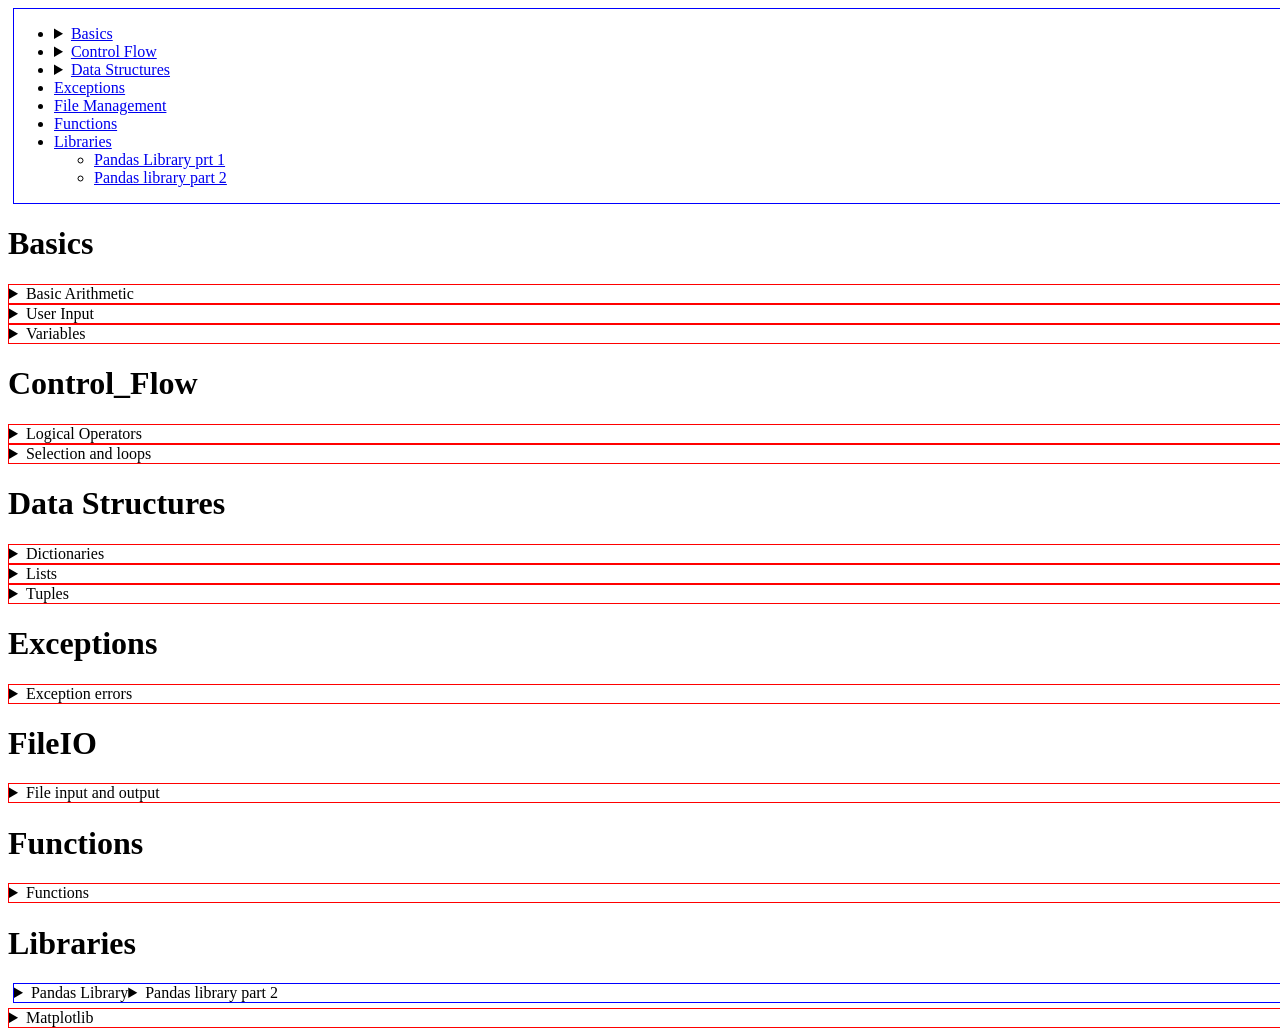
<file: index.html>
<!DOCTYPE html>
<html lang="en">
<head>
  <meta charset="UTF-8">
  <meta http-equiv="refresh" content="0; url=python_TOC.html
">
  <title>Redirecting...</title>
</head>
<body>
  <p>Redirecting to <a href="test_code.html">test_code.html</a>...</p>
</body>
</html>
</file>
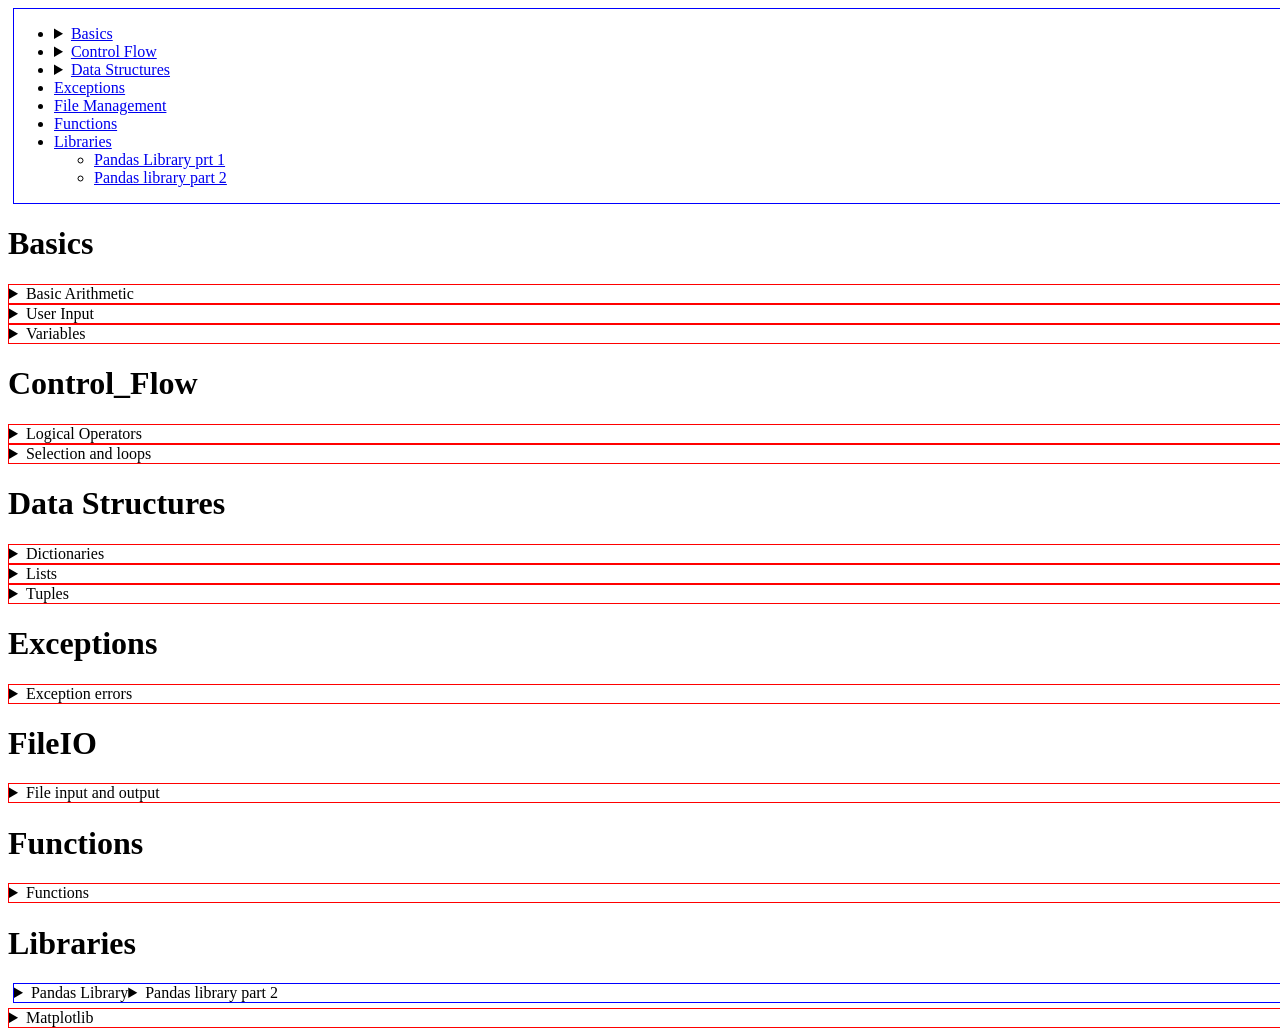
<file: python_TOC.html>
<!DOCTYPE html>
<head>
    <link rel="stylesheet" href="bubble.css">
    <link rel="stylesheet" href="cell_layout_2.css">        
</head>
<body>
    <!--Referencing-->
    <div class="code flex_row">
        <div>
            <ul>
                <li><details>
                    <summary><a href="#C1">Basics</a></summary> 
                    <ul>
                        <li><a href="#T1">Basic Arithmetics</a></li>
                        <li><a href="#T2">user input</a></li>
                        <li><a href="#T3">variables</a></li>
                    </ul>
                </details></li>
                <li><details>
                    <summary><a href="#C2">Control Flow</a></summary>
                    <ul>
                        <li><a href="#T4">Logical operators</a></li>
                        <li><a href="#T5">selection and loops</a></li>
                    </ul>
                </details></li>
                <li><details>
                    <summary><a href="#C3">Data Structures</a></summary>
                    <ul>
                        <li><a href="#T6">Dictionaries</a></li>
                        <li><a href="#T7">Lists</a></li>
                        <li><a href="#T8">Tuples</a></li>
                    </ul>
                </details></li>
                <li><a href="#C4">Exceptions</a></li>
                <li><a href="#C5">File Management</a></li>
                <li><a href="#C6">Functions</a></li>
                <li><a href="#C7">Libraries</a></li>
                <ul>
                    <li><a href="#T19">Pandas Library prt 1</a></li>
                    <li><a href="#T10">Pandas library part 2</a></li>
                </ul>
            </div>
        </div>

    </div>
<h1 id="C1">Basics</h1>
<div class="code">
    <details>
        <summary id="T1">Basic Arithmetic</summary>
        <ul>
            <li><a href="python/Basics/Basic_Arithmetic.html#Arith_1" 
                title="Perform basic arithmetic operations (add,sub,multi,div)">Basic Arithmetic operations</a></li>
            <li><a href="python/Basics/Basic_Arithmetic.html#Arith_2" 
                title="Remainder : Returns remainder value after division, Floor: Returns the whole number after division">Division unique values: Floor and Remainder</a></li>
            <li><a href="python/Basics/Basic_Arithmetic.html#Arith_3" 
                title="Short hand for adding new value to itself">Augmented / Enhanced assignemnt</a></li>

        </ul>
    </details>
</div>
<div class="code">
    <details>
        <summary id="T2">User Input</summary>
        <ul>
            <li><a href="python/Basics/user_input.html#input_1" 
                 title="assign data to variable via user input at runtime">User input</a></li>
            <li><a href="python/Basics/user_input.html#input_2" 
                 title="shorthand for assigning multiple variables of the same type">unpacking variables</a></li>
        </ul>
    </details>
</div>


<div class="code">
    <details>
        <summary id="T3">Variables</summary>
        <ul>
            <li><a href="python/Basics/variable.html#var_1" title="Creating and assigning an element to a variable">assigning values to variables</a></li>
            <li><a href="python/Basics/variable.html#var_2" title="Series of basic datatypes commonly used for variables">Basic datatypes</a></li>
            <li><a href="python/Basics/variable.html#var_3" title="Temporarily changing the datatype of a variable without creating a new one">temporary Change datatype (Type casting)</a></li>
            <li><a href="python/Basics/variable.html#var_4" title="A copy is an image of the targeted variable while a pointer is mirror of the targetted variable">pointer vs copy</a></li>
            <li><a href="python/Basics/variable.html#var_5" title="shorthand for assigning elements to multiple variables where the element quantity = variable quantity">variable unpacking</a></li>
        </ul>
    </details>
</div>
<h1 id="C2">Control_Flow</h1>
<div class="code">
        <details>
            <summary id="T4">Logical Operators</summary>
            <ul>
                <li><a href="python/control_flow/logical_operators.html#Log_1" title="A logical condition where all conditions must be true for condition to be true">logical true</a></li>
                <li><a href="#python/control_flow/logical_operators.htmllog_2" title="A logical condition where at least one condition is true ">logical or</a></li>
            </ul>
        </details>
</div>
<div class="code">
    <details>
        <summary id="T5">Selection and loops</summary>
        <ul>
            <li><a href="python/control_flow/selection and loops.html#select_1" title="provide a series of outputs based on a given condition">if, elif, else statements</a></li>
            <li><details>
                    <summary><a href="python/control_flow/selection and loops.html#select_2">For loops</a></summary>
                    <dl>
                        <dt title="Repeat a code block n number of times where n is a finite numerical value">List numerical index iteration</dt>
                        <dt title="itterate through the values of an itterable one at a time till the end">List element iteration</dt>
                    </dl>
                </details></li>
            <li><a href="python/control_flow/selection and loops.html#select_3" title="iterate through a list adding the index value for the current element">for loop enumerate</a></li>
            <li><a href="python/control_flow/selection and loops.html#select_4" title="repeat a code block as long as the given condition is true">while(condition):</a></li>
            <li><a href="python/control_flow/selection and loops.html#select_5" title="A loop within another loop where the inner loop execution is dependent on the outer loop">Nested loop</a></li>
        </ul>
    </details>
</div>
<h1 id="C3">Data Structures</h1>
<div class="code">
    <details>
        <summary id="T6">Dictionaries</summary>
        <ul>
            <li><a href="python/Data_structures/dictionaries.html#dict_1" title=" ->creating / defining a blank dictionary">Dictionary initialization</a> </li>
            <li><a href="python/Data_structures/dictionaries.html#dict_2" title=" ->Retrieve value via key search">Retrieve value via key search</a> </li>
            <li><a href="python/Data_structures/dictionaries.html#dict_3" title=" ->updating an existing key with a new value">Dictionary value update</a></li> 
            <li><a href="python/Data_structures/dictionaries.html#dict_3" title=" ->creating a new key value pair during runtime">dictionary key:value creation</a></li>
            <li><details>
                <summary><a href="python/Data_structures/dictionaries.html#dict_4">itteration of keys / values / key : value pairs</a></summary>
                    <dl>
                        <dt title=" ->display all keys only in a dictionary">Dictionary key output</dt>
                        <dt title=" ->disp;ay all values only in a dictionary">dictionary value output</dt>
                        <dt title=" ->display all key and values in pairs in a dictionary">dictionary key value pair output</dt>
                    </dl>
            </details></li>
            <li><a href="python/Data_structures/dictionaries.html#dict_5" title=" ->remove a key : value pair in a dictionary during runtime">dictionary select key removal</a></li>
            <li><a href="python/Data_structures/dictionaries.html#dict_6" title=" ->delete all key: value pairs in a dictionary">clear dictionary</a></li>
            <li><details>
                <summary><a href="#dict_7" title=" ->Access each key or value independently">key : value pair iteration</a></summary>
                    <dl>
                        <dt title=" -> for key in dictionary.keys()">Key iteration for loop</dt>
                        <dt title=" -> for value in dictionary.values():">value iteration for loop</dt>
                        <dt title=" -> for key,value in datatype.items():">key value pair iteration for loop</dt>
                    </dl>
            </details></li>
            <li><a href="python/Data_structures/dictionaries.html#dict_8" title=" -> variable = dict(zip(tuple,iterable))">dictionary creation (zip func + dictionary constructor)</a></li>
            <li><a href="python/Data_structures/dictionaries.html#dict_9" title=" -> variable = dict.fromkeys(tuple)">create dictionary with a default none type</a> </li>
            <li><a href="python/Data_structures/dictionaries.html#dict_10" title=" -> variable = dictionary.setdefault(key,value)">Retrieve existing key / value pair else create new pair</a> </li>
            <li><a href="python/Data_structures/dictionaries.html#dict_11" title="-> dictionary.update(dictionary 2)">Merging dictionaries</a> </li>
            <li><details>
                <summary><a href="python/Data_structures/dictionaries.html#dict_12">creating a copy of a dictionary</a></summary>
                    <dl>
                        <dt title="-> dictionary.copy()">Create dictionary copy linked to original</dt>
                        <dt title="-> copy.deepcopy(dictionary)">Create independent dictionary copy</dt>
                    </dl>
            </details></li>
            <li><details>
                <summary><a href="python/Data_structures/dictionaries.html#dict_14" title="Looping through the dictionary where the user is in full control">convert dictionary to manual iterable</a></summary>
                <dl>
                    <dt title="-> variable = iter(dictionary)">dictionary keys manual iterable</dt>
                    <dt title="-> variable = iter(dictionary.values())">dictionary values manual iterable</dt>
                    <dt title="-> variable = iter(dictionary.items())">dictionary pairs manual iterable</dt>
                    <dt title="-> next(dict/dict.values()/dict.items())">iterate through the keys/values/pairs</dt>
                </dl>
            </details></li>
            <li><details>
                <summary><a href="python/Data_structures/dictionaries.html#dict_15">sorting dictionary</a></summary>
                <dl>
                    <dt title="-> variable = sorted(dictionary)">variable = sorted(dictionary)sorting dictionary keys</dt>
                    <dt title="-> variable = sorted(dictionary.values())">sorting dictionary values</dt>
                    <dt title="-> variable = sorted(dictionary.items())">sorting dictionary pairs</dt>
                </dl>
            </details></li>
            <li><a href="python/Data_structures/dictionaries.html#dict_16">check if key in dictionary</a></li>
        </ul>
    </details>
</div>
<div class="code">
    <details>
        <summary id="T7">Lists</summary>
            <ul>
        <li><details>
            <summary><a href="python/Data_structures/Lists.html#list_1">List creation and element access</a></summary>
            <dl>
                <dt title="-> list_name=[ ]">Creating a list</dt>
                <dt title="list_name[index]">Access individual list element</dt>
                <dt title="list_name[start_index : end_index]">Access list elements consecutive range</dt>
            </dl>
            </details></li>
        <li><a href="python/Data_structures/Lists.html#list_2" title="list_name[index] = new value">List element update</a></li>
        <li><details>
            <summary><a href="python/Data_structures/Lists.html#list_3">create 2D list and access elements</a></summary>
            <dl>
                <dt title="list_name = [ [list1],[list2]]">creating a 2D list</dt>
                <dt title="list_name[set index]">Access sub list</dt>
                <dt title="list_name[set_index][element_index]]">Access sub list element(s)</dt>
            </dl>
            </details></li>
        <li><a href="python/Data_structures/Lists.html#list_4" title="list_name.append(value)">Add element to list end</a></li>
        <li><details>
            <summary><a href="python/Data_structures/Lists.html#list_5">remove element(s) from list</a></summary>
            <dl>
                <dt title="list_name.remove(element)">List remove single element</dt>
                <dt title="list_name.clear()">clear all list elements</dt>
            </dl>
            </details></li>
        <li><a href="python/Data_structures/Lists.html#list_6" title="list_name.pop()">Retrieve then remove last list element</a></li>
        <li><a href="python/Data_structures/Lists.html#list_7" title="list_name.index(value)">Return select list element index</a></li>
        <li><details>
            <summary><a href="python/Data_structures/Lists.html#list_8">sorting lists</a></summary>
            <dl>
                <dt title="list_name.sort()">sort list ascending order</dt>
                <dt title="list_name.reverse()">sort list descending order</dt>
            </dl>
            </details>
        <li><a href="python/Data_structures/Lists.html#list_9" title="list_name.count(element)">Return select element frequency</a></li>
        </ul>
    </details>
</div>
<div class="code">
    <details id="T8">
        <summary>Tuples</summary>
        <ul>
            <li><a href="python/Data_structures/tuples.html#tuple_1">create tuple</a></li>
            <li><a href="python/Data_structures/tuples.html#tuple_2">Check frequency of a specific value</a></li>
            <li><a href="python/Data_structures/tuples.html#tuple_3">Return the index where the indicated value first appears</a></li>
        </ul>
    </details>
</div>

<h1 id="C4">Exceptions</h1>
<div class="code">
    <details>
        <summary>Exception errors</summary>
        <ul>
            <li><a href="python/Exceptions/exception.html#excep_1">ArithmeticError exception group</a></li>
            <li><a href="python/Exceptions/exception.html#excep_2">AttributeError exception</a></li>
            <li><a href="python/Exceptions/exception.html#excep_3">TypeError exception</a></li>
            <li><a href="python/Exceptions/exception.html#excep_4">ValueError exception</a></li>
            <li><a href="python/Exceptions/exception.html#excep_5">IndexError exception</a></li>
            <li><a href="python/Exceptions/exception.html#excep_6">NameError exception</a></li>
        </ul>
    </details>
</div>

<h1 id="C5">FileIO</h1>
<div class="code">
    <details>
        <summary>File input and output</summary>
        <ul>
            <li><details>
                <summary><a href="python/FileIO/file_management.html#file_1">Open file from harddrive</a></summar> 
                    <dl>
                        <dt title="using forward slashes">variable = open("c:/path/path.file","r")</dt>
                        <dt title="using double back slash">variable = open("c:\\path\\path\\file","r")</dt>
                        <dt title="raw string method">variable = open(r"c:\path\path\file","r")</dt>
                    </dl>
                </details></li>
            <li><details>
                <summary><a href="python/FileIO/file_management.html#file_2">Read file</a></summary>
                <dl>
                    <dt title="read file by line">read file via loop</dt>
                    <dt title="read file as a whole">open_file_var.read()</dt>
                </dl>
                </details></li>
            <li><a href="python/FileIO/file_management.html#file_3" title="Reset cursor to certain placement of file after reaching end">file_name.seek(int)</a></li>
            <li><details>
                <summary><a href="python/FileIO/file_management.html#file_4">remove whitespace</a></summary>
                <dl>
                    <dt title="removes trailing whitespace from the right side">.rstrip()</dt>
                    <dt title="remove trailing whitespace from the left side">.lstrip()</dt>
                    <dt title="remove trailing whitespace from both sides">.strip()</dt>
                </dl>
                </details></li>
            <li><a href="python/FileIO/file_management.html#file_4" title="only output lines with a specific word">.startswith("word")</a></summary></li>
            <li><details>
                <summary><a href="python/FileIO/file_management.html#file_5">create new text file</a></summary>
                <dl>
                    <dt title="creates a new file">open("file path","w+")</dt>
                    <dt title="Adds text lines to the newly created text file">.writelines(text)</dt>
                </dl>
                </details></li>
            <li><a href="python/FileIO/file_management.html#file_5">filter line based on keyword</a></li>
        </ul>
</details>
</div>

<h1 id="C6">Functions</h1>
<div class="code">
    <details>
        <summary>Functions</summary>
        <ul>
            <li><details>
            <summary><a href="#func_1">create and execute functions</a></summary>
                <dl>
                    <dt title="create a function with parameters">def name(para1, para2):</dt>
                    <dt title="call and run function">func_name(para1, para2)</dt>
                </dl>
                </details></li>
            <li><a href="#func_2" title="create a function where the end result of the function can be stored for later usage">return type function</a></li>
            <li><a href="#func_3" title="when a function has multiple return values, store each value into a seperate variable">function return type unpacking</a></li>
            <li><a href="#func_4" title="One function directly retrieves the return value of another function">function chaining/coposition</a></li>
    </details>
</div>

<h1 id="C7">Libraries</h1>
<div class="code flex_row">
    <div>
        <details>
            <summary id="T9">Pandas Library</summary>
                <li><a href="python/Libraries/Pandas_library_update.html#panda_1" title=" -> pd.Series(list) ">Create a 1D organized list for data analytics</a></li>
                <li><details>
                    <summary><a href="python/Libraries/Pandas_library_update.html#panda_2">Create Dataframe methods</a></summary>
                    <ul>
                        <li title=" ->pd.DataFrame({'column':Series,'column':Series})">Create dataframe by using pre-created Series</li>
                        <li title=" ->pd.DataFrame({'column':(dataset),'column':(dataset)})">Create dataframe by entering data 1 column at a time</li>
                        <li title=" ->pd.DataFrame({[[row1 data],[row2 data]],columns=(col1,col2)})">Create Dataframe by entering data 1 row at a time</li>
                    </ul>
                    </details></li>
                <li><a href="python/Libraries/Pandas_library_update.html#panda_3" title=" ->dataframe_name[column] = Series">Adds a Series to dataframe</a></li>
                <li><details>
                    <summary><a href="python/Libraries/Pandas_library_update.html#panda_4">Dataframe output of specic cells</a></summary>
                    <ul>
                        <li title=" ->Dataframe.loc(row_index,col_name)">pandas loc method: single cell search</li>
                        <li title=" ->Dataframe.loc[row_index_init : row_index_end, col_name_init : col_name_end]">pandas loc method: multi cell block search</li>
                        <li title=" ->Dataframe.loc[row_index_init : row_index_end] / Dataframe.loc[row_index_init : row_index_end, col_name_init : col_name_end]">pandas loc method: entire row/column search</li>
                        <li title=" ->Dataframe.iloc[row_index, col_index]">pandas iloc method: single cell search</li>
                        <li title=" ->Dataframe.iloc[row_index_init : row_index_end, col_index_init : col_index_end]">pandas iloc method: multi cell block search</li>
                        <li title=" ->Dataframe.iloc[row_index_init : row_index_end] / Dataframe.iloc[row_index_init : row_index_end, col_index_init : col_index_end]">pandas iloc method: entire row/column search</li>
                        <li title=" ->Dataframe.loc[row_index_init : row_index : row_index : row_interval, col_name : col_name : col_interval] / Dataframe.iloc[row_index : row_index : row_interval , col_index : col_index : col_interval]">pandas loc/iloc method: coordinate selection using interval pattern selection</li>
                        <li title=" ->Dataframe.head(n) / Dataframe.tails(n)">pandas head/tail method : output from only the top or bottom of dataframe</li>
                    </ul>
                    </details></li>
                <li><details>
                    <summary><a href="python/Libraries/Pandas_library_update.html#panda_5">sorting dataframe</a></summary>
                    <ul>
                        <li title=" ->dataframe.sort_values(by=col_name, ascending=True/False)">Sorts a dataframe based on a specific column in ascending or descending order</li>
                        <li title=" ->Dataframe.sort_values(by=[col_name1, col_name2], ascending=(True/False, Trule/False])">Perform a multi-layered sort on a dataframe</li>
                    </ul>
                    </details></li>
                <li><details>
                    <summary><a href="python/Libraries/Pandas_library_update.html#panda_6">value_count method</a></summary>
                        <ul>
                            <li title=" ->dataframe[col].value_counts() / dataframe.value_counts()">count the number of appearances of each unique value and output as an integer counter via Series and dataframes</li>
                            <li title=" ->dataframe[col].value_counts(normalize=True) / dataframe.value_counts(normalize=True)">count the number of appearances of each unique value and output as a percentage via series and dataframe</li>
                            <li title=" ->dataframe[col].value_counts(bin=int)">counts the number of appearances of each unique element and returns the value as a histogram via Series</li>
                        </ul>
                    </details></li>
                <li><details>
                    <summary><a href="python/Libraries/Pandas_library_update.html#panda_7">Filtering methods</a></summary>
                        <ul>
                            <li title=" ->dataframe[dataframe[col](operator)element]">Filter dataframe based on specific conditions</li>
                            <li title=" -> dataframe[dataframe['col'].isin(['value(s)'])]">basic isin method single column filter</li>
                            <li title=" -> dataframe[dataframe.isin({'col' : [value(s), 'col' : [value(s)'']]})]">basic isin method multi column filter</li>
                            <li title=" -> dataframe[dataframe.isin({'col' : [value(s)]}).any(axis=1)]">isin method multi column filter: output true onlye</li>
                        </ul>
                    </details></li>
                <li><a href="python/Libraries/Pandas_library_update.html#panda_8" title=" ->dataframe.groupby(col)">Creates unique sub groups via groupby method</a></li>
                <li><details>
                    <summary><a href="python/Libraries/Pandas_library_update.html#panda_9">.aggregation variartions</a></summary>
                    <ul>
                        <li title=" ->dataframe[cols].agg('func')">Basic aggregation with built-in functions</li>
                        <li title=" ->dataframe[col].agg(func)">basic aggregation function with custom functions</li>
                        <li title=" ->dataframe.agg(['col' : 'funcs'])">Using dictionary method to input aggregation functions for each col</li>
                    </ul>
                    </details></li>
                <li><details>
                    <summary><a href="python/Libraries/Pandas_library_update.html#panda_10">apply method variations</a></summary>
                        <ul>
                            <li title=" ->dataframe[col.apply(func)]">perform .apply method on select columns</li>
                            <li title=" ->dataframe.apply(func, axis=1)">perform .apply method to all rows of the dataframe</li>
                            <li title=" ->dataframe.loc[a:b].apply(func, axis=1)">Perform .apply method to select rows</li>
                            <li title=" ->dataframe[col].apply(lambda x: expression)">Perform .apply method using lambda function</li>
                        </ul>
                    </details></li>
                <li><details>
                    <summary><a href="python/Libraries/Pandas_library_update.html#panda_11">column datatype conversion</a></summary>
                    <ul>
                        <li title="dataframe[col].astype('datatype') ">needs to be adjusted</li>
                        <li title="dataframe['col'] = pd.to_type(datatype['col'])">pandas column type conversion</li>
                    </ul>
                </details></li>
                <li><details>
                    <summary><a href="python/Libraries/Pandas_library_update.html#panda_12">Map method</a></summary>
                    <ul>
                        <li title=" ->dataframe[col].map(list)">Single column transformation</li>
                        <li title=" ->dataframe[[col1, col2]].map(list/function)">Multiple column transformation</li>
                        <li title=" ->dataframe[col].map(list/function, na_actions='ignore')">transformation with NaN value handling</li>
                    </ul>
                </details></li>
        </details>
    </div>
    <div>
        <details>
            <summary id="T10">Pandas library part 2</summary>
            <ul>
                <li><details>
                    <summary><a href="python/Libraries/pandas_library_2.html#panda_13">Pandas concat methods</a></summary>
                    <ul>
                        <li title=" ->pd.concat([df1, df2], axis=0)">Merge by columns (unique columns fill space with NaN)</li>
                        <li title=" ->pd.concat([df1, df2], axis=1)">Merge by rows (index)</li>
                        <li title=" ->pd.concat([df1, df2], join = 'outer')">Outer join (show unique columns)</li>
                        <li title=" ->pd.concat(pdf1, df2], join = 'inner')">Inner join (show common columns)</li>
                    </ul>
                    </details></li>
                <li><details>
                        <summary><a href="python/Libraries/pandas_library_2.html#panda_14">Pandas NaN value handling</a></summary>
                        <details>
                            <summary>Removing NaN values</summary>
                            <ul>
                                <li title="-> dataframe.dropna()">Remove all NaN values</li>
                                <li title="-> dataframe.dropna(subset = ['col1, col2'], axis=0)">Remove rows with NaN values in select columns</li>
                                <li title="-> dataframe.dropna(axis=1)">Remove columns with NaN values</li>
                                <li title="-> dataframe.dropna(axis = (0/1), thresh = int)">Remove columns/rows if non-NaN values less than specified</li>
                            </ul>
                        </details>
                        <details>
                            <summary>Filling NaN values</summary>
                            <ul>
                                <li title=" -> dataframe.fillna(value)">Fill NaN with specified value</li>
                                <li title=" ->dataframe['col1'].fillna(dataframe['col2'].mean())">Fill NaN with mean, median, mode</li>
                                <li title=" -> dataframe['col'].ffill() / .bfill()">fill NaN direction forward, backward</li>
                            </ul>
                        </details>
                    </details></li>
            </ul>
        </details>

    </div>
</div>
<div class="code">
    <details>
        <summary id="T11">Matplotlib</summary>
        <ul>
            <li>
                <details>
                    <summary><a href="python/Libraries/Matplotlib.html#mat_1">Line plot features</a></summary>
                    <ul>
                        <li title="-> post coords and plot a line graph">basic line plot</li>
                        <li title="-> Change the line color of the selected graph">Line plot color change</li>
                        <li title="-> Change the style appearance of the line of selected line graph">Line plot style change</li>
                        <li title="-> Change the icon used to mark the points of the graph">Line plot marker point change</li>
                        <li title="-> Limit the axis range to display a specific section of the graph instead of the whole">Line plot axis limits</li>
                    </ul>
                </details>
            </li>
            <li>
                <details>
                    <summary><a href="python/Libraries/Matplotlib.html#mat_2">Scatter plot features</a></summary>
                    <ul>
                        <li title="-> post coords and plot a scatter graph">Basic scatter plot</li>
                        <li title="-> Change the color of the points in the selected scatter plot">Scatter plot point color change</li>
                        <li title="-> Change the size of the points in the selected scatter plot">scatter point size change</li>
                        <li title="-> Change the transparency(see through) of the points in the selected scatter plot">scatter plot point transparency</li>
                        <li title="-> change the rim color around the points of the selected scatter plot">scatter plot point edgecolors</li>
                        <li title="-> give each point a different color and point size based on a color map">scatter plot customize color scheme</li>
                    </ul>
                </details>
            </li>
            <li>
                <details>
                    <summary><a href="python/Libraries/Matplotlib.html#mat_3">Histogram features</a></summary>
                    <ul>
                        <li title="-> Create histogram with two sets of data where corresponding bars are placed side by side">side by side histogram</li>
                        <li title="-> create historgram where plotted data of 2+ graphs can overlap eachother">histogram overlapping plot</li>
                        <li title="-> change the color of the bars of selected graphs">histogram bar colors</li>
                        <li title="-> change the edge color of the bars of selected graphs">histogram bar edgecolor</li>
                        <li title="-> Change the transparency(see through) of the bars of selected graphs">histogram bar transparency</li>
                        <li title="-> organize data into groups and create bar graphs based on those groups">histogram bin distribution</li>
                        <li title="-> change the width of the bars of selected graphs">histogram bar width</li>
                        <li title="-> 2+ graphs where corresponding bars are stacked on top of eachother (visualization only)">stacked bars</li>
                        <li title="-> Restrict the accepted range of values to plot">Range parameter</li>
                        <li title="-> Change the appearance of the bars, but data of bars will be interpreted as original">histype parameter</li>
                        <li title="-> corresponding graphs are stacked and data interpreted are also adjusted to visual">stacked parameter</li>
                        <li title="-> Change dependent variable axis location (X / Y axis)">Orientation parameter</li>
                        <li title="-> Change the Y-axis scale (independent) from a standard scale to a logarithmic scale">Log scale</li>
                        <li title="-> Change the starting position of the bars within the column region">Align parameter</li>
                    </ul>
                </details>
            </li>
            <li>
                <details>
                    <summary><a href="python/Libraries/Matplotlib.html#mat_4">Boxplot features</a></summary>
                    <ul>
                        <li title="-> Determine poisitioning of box plot : Horizontal or vertical">Orientation parameter</li>
                        <li title="-> Display outliers in the box plot">show filter parameter</li>
                        <li title="-> Display quartile values in the box plot graph">Boxplot with quartile values</li>
                    </ul>
                </details>
            </li>
        </ul>
    </details>
</div>

</body>
</file>
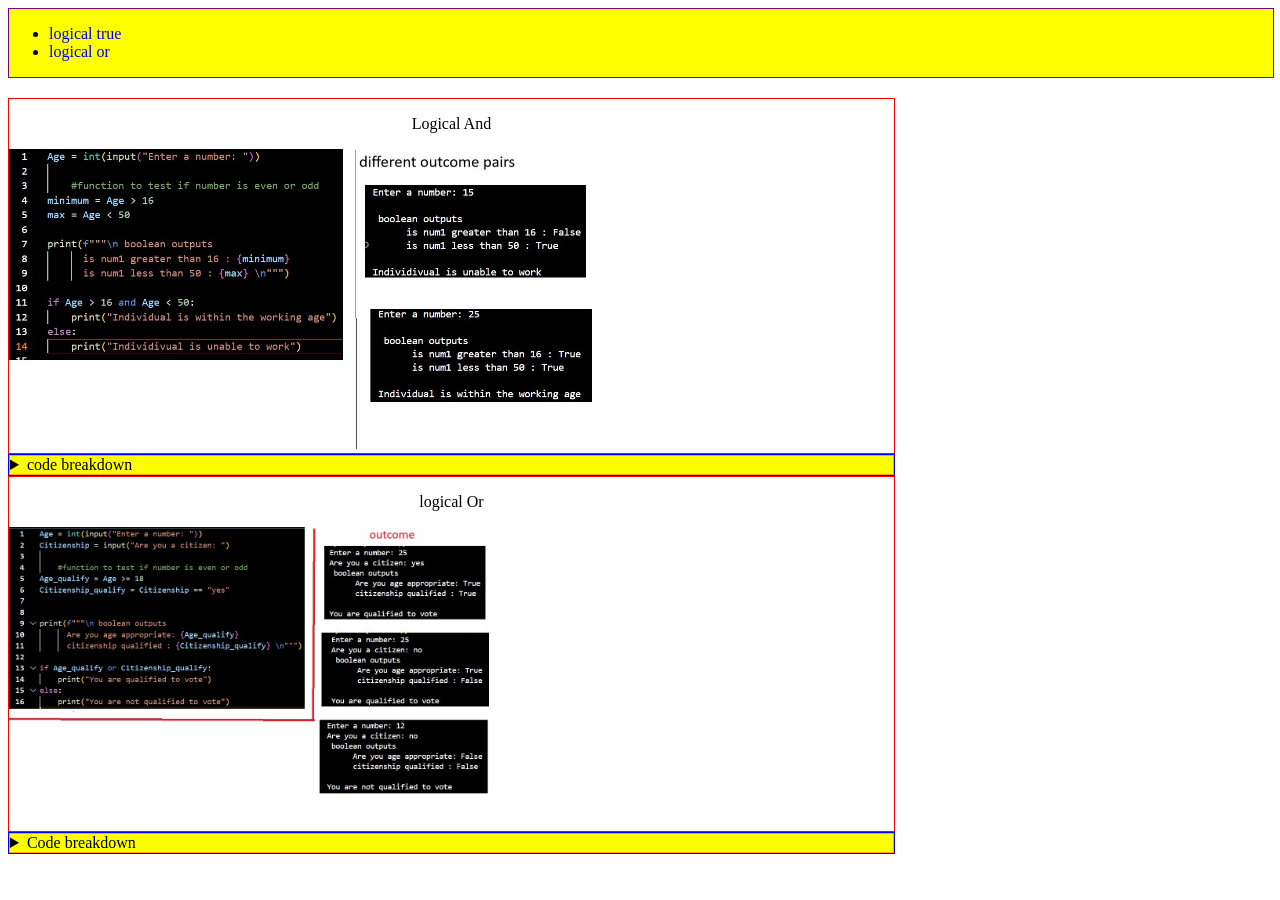
<file: control_flow/logical_operators.html>
<!DOCTYPE html>
<head>
    <link rel="stylesheet" href="../../bubble.css">
    <link rel="stylesheet" href="../../cell_layout.css">
</head>
<body>
    <div class="table">
        <ul>
            <li><a href="#log_1"><span data-tip="A logical condition where all conditions must be true for condition to be true">logical true</span></a></li>
            <li><a href="#log_2"><span data-tip="A logical condition where at least one condition is true ">logical or</span></a></li>
        </ul>
    </div>
<!--logical and operator-->
    <div id="log_1" class="code">
        <p class="mid">Logical And</p>
        <img src="img/logical AND.jpg" height="300">
    </div>
    <details class="breakdown">
        <summary class="note">code breakdown</summary>
        <dl>
            <dt class="def">Logical And</dt>
                <dd class="def">And is a logical statement where the result will be true if and only
                    if all the conditions are true
                </dd>
            <dt>Line 4,5: Boolean indicator</dt>
                <dd>The two functions will determine if the value meets the condition and returns a 
                    true or false boolean
                </dd>
            <dt>Lines 11: parameter with And logical</dt>
                <dd>Code block will only execute if both parameters return a boolean true</dd>
            <dt>outcomes </dt>
                <dd>As we can see from the outcomes, the if code block (Line 11) only executed when both
                    parameters are True. When only one of the parameters are true the else block (Line 13)
                    executed
                </dd>
        </dl>
    </details>
<!--logical or operator-->
    <div id="log_2" class="code">
        <p class="mid">logical Or</p>
        <img src="img/logical OR.jpg" height="300">
    </div>
    <details class="breakdown">
        <summary class="note">Code breakdown</summary>
        <dl>
            <dt class="def">logical OR</dt>
                <dd class="def">Logical OR is a condition where the parameters must have atleast
                    one parameter to be True for the whole statement to be True
                </dd>
            <dt>Line 5,6: parameter boolean</dt>
                <dd>Determines if the conditions are met and returns a True or False statement</dd>
            <dt>Line 13: Or statement</dt>
                <dd>Contains an OR statement</dd>
            <dt>Result</dt>
                <dd>As we can see from the outcome, each outcome where atleast one of the parameters
                    are true resulted the if statement outcome, only when both parameters are False was 
                    when the else block executed
                </dd>
        </dl>
    </details>
</body>
</file>
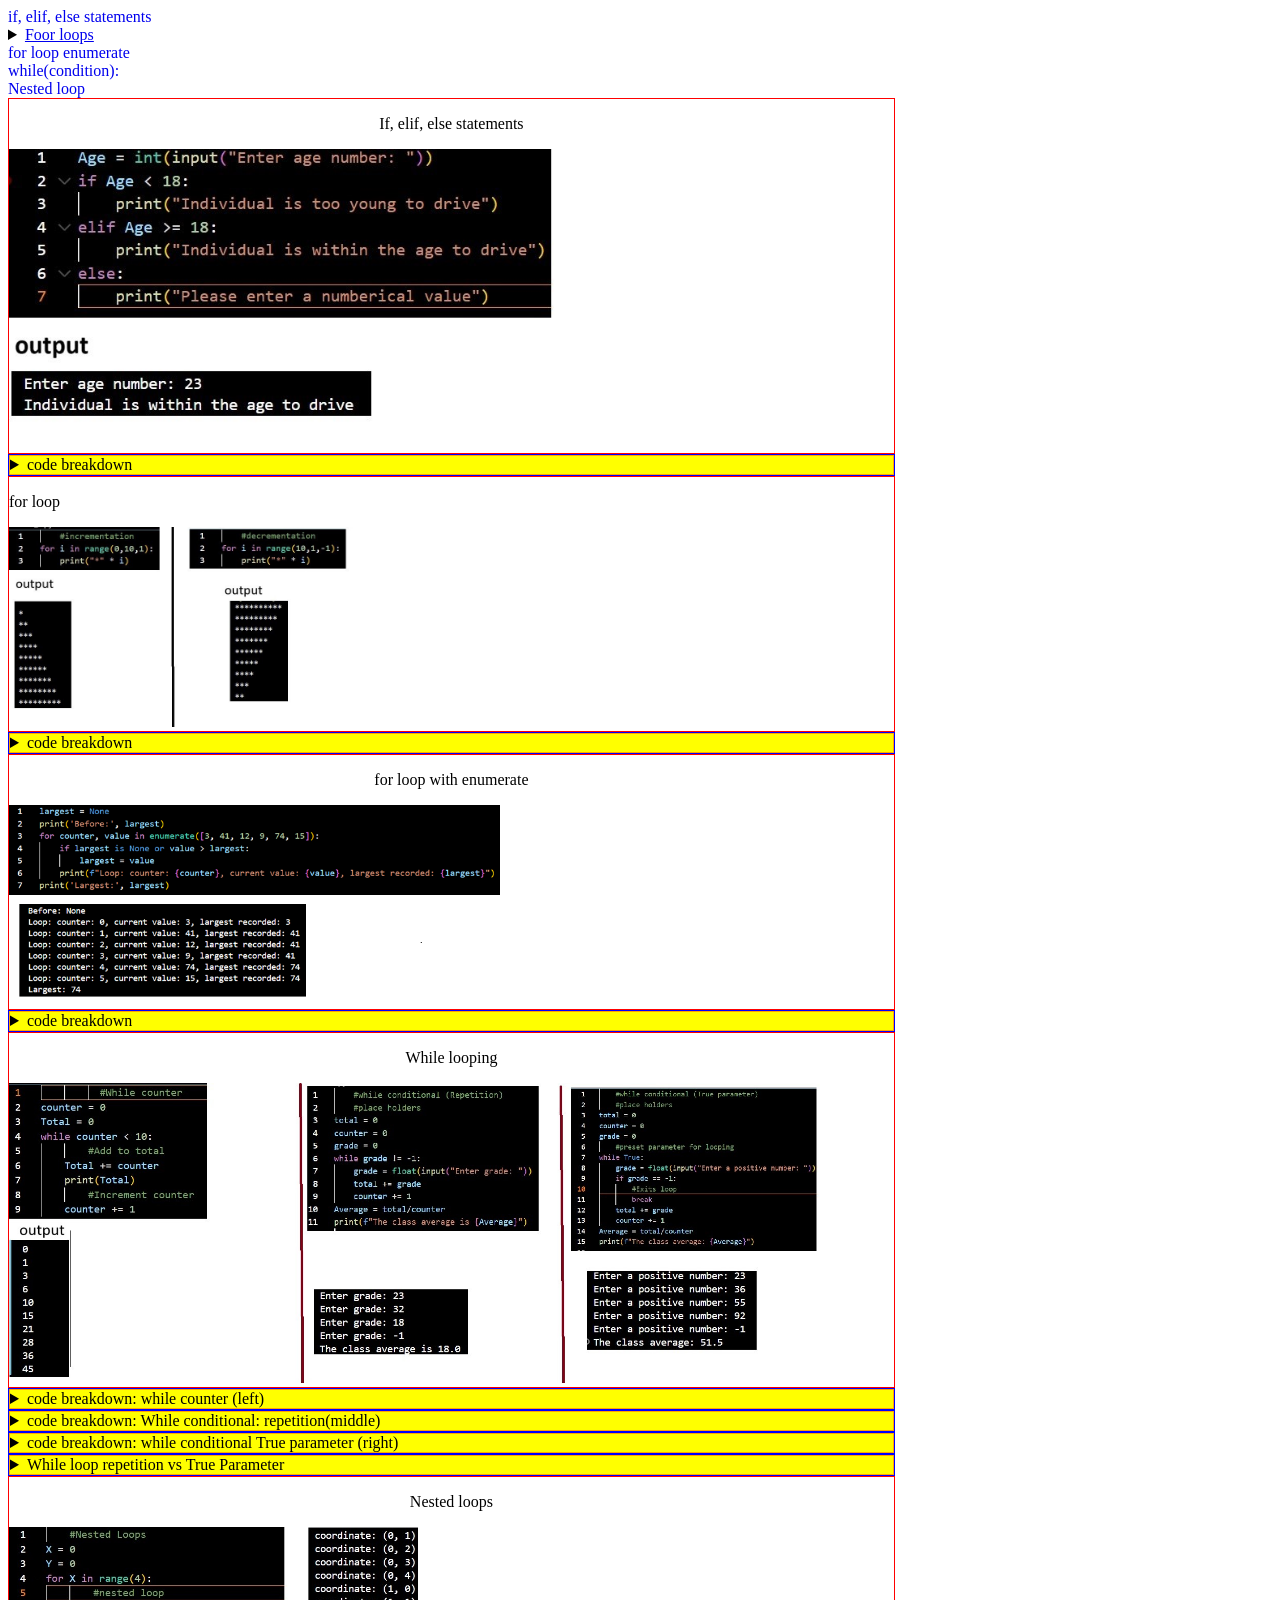
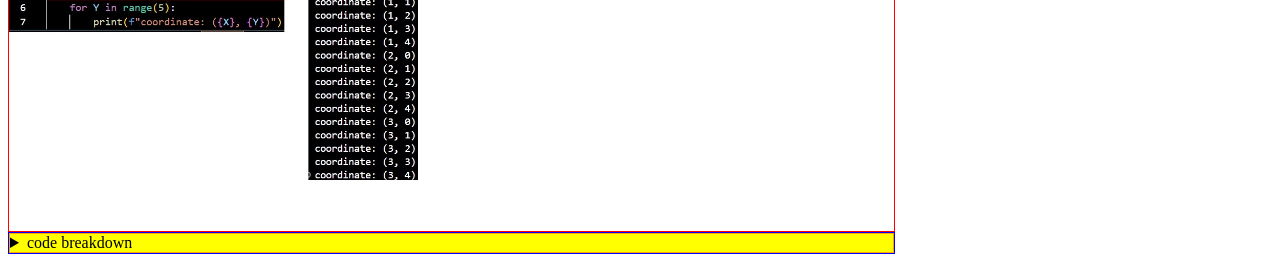
<file: control_flow/selection and loops.html>
<!DOCTYPE html>
<head>
    <link rel="stylesheet" href="../../bubble.css">
    <link rel="stylesheet" href="../../cell_layout.css">
    <style>
        /*.code : syntax frame
        .note : summary highlight
        .breakdown : detail frame
        .syntax : general syntax frame
        .layout : syntax description frame
        .extra : standout notes
        .mid : syntax frame heading
        .info : rule frame
        data-tip*/
    </style>
</head>
<body>
    <a href="#select_1"><span data-tip="provide a series of outputs based on a given condition">if, elif, else statements</span></a><br>
    <details>
        <summary><a href="#select_2">Foor loops</a><br></summary>
        <dl>
            <dt><span data-tip="Repeat a code block n number of times where n is a finite numerical value">for loop in range index counter</span></dt>
            <dt><span data-tip="itterate through the values of an itterable one at a time till the end">for element in list_name</span></dt>
        </dl>
    </details>
    <a href="#select_3"><span data-tip="iterate through a list adding the index value for the current element">for loop enumerate</span></a><br>
    <a href="#select_4"><span data-tip="repeat a code block as long as the given condition is true">while(condition):</span></a><br>
    <a href="#select_5"><span data-tip="A loop within another loop where the inner loop execution is dependent on the outer loop">Nested loop</span></a><br>

<!--If and else selection-->
    <div id="select_1" class="code">
        <p class="mid">If, elif, else statements</p>
        <img src="img/if_elif_else.jpg" height="300px">
    </div>
    <details class="breakdown">
        <summary class="note">code breakdown</summary>
        <dl>
            <dt>functionality of if/elif/else</dt>
                <dd>if, elif, else are selections that allows the program to make a decision based on whether certain
                    conditions are met or not. It will start from the top if statement and work its way down until one of
                    the conditions are met inwhich the code block to that statement would be executed.
                </dd>
            <dt>Lines 2,4,6: conditions</dt>
                <dd>These are the conditions in which the paramater must satisfy in order for the code block to execute,
                    if they don't meet the requirements the code block would be skipped
                </dd>
            <dt>Lines 1,3,5: code blocks</dt>
                <dd>Code blocks are snippets of code that will execute if the condition they are under are met.</dd>
            <dt class="extra">1) snippets of code in a code block cannot be accessed outside of the code block <br>
                2)Any code that is not within the code block would not be included when the code block is executed</dt>
        </dl>
    </details>
<!--for loop-->
    <div id="select_2" class="code">
        <p class="mid"></p>for loop</p>
        <img src="img/for_loop.jpg" height="200">
    </div>
    <details class="breakdown">
        <summary class="note">code breakdown</summary>
        <dl>
            <dt class="syntax">format: for i in range(start,end,step)</dt>
                <dd class="layout">i : placement holder for the counter (this can be named anything) <br>
                    start : The starting value for the counter <br>
                    end : The last value to stop, this value is not included in the counter so once this value is reached the 
                        for loop terminates <br>
                    step: This is the rate at which the counter increases or decreases per session</dd>
        </dl>
    </details>
<!--for loop with enumerate-->
    <div id="select_3" class="code">
        <p class="mid">for loop with enumerate</p>
        <img src="img/for_loop_with_enumerate.jpg" height="200">
    </div>
    <details class="breakdown">
        <summary class="note">code breakdown</summary>
        <dl>
            <dt class="syntax">enumerate format: for index,value in enumerate(content)</dt>
                <dd class="layout">index : variable that stores the index placement value of the currently proccessed element <br>
                    value : variable that stores the currently processed element in the loop <br>
                    enumerate : method that lets the function to track the position (index) of the element being processed <br>
                    content : This is the condition being processed for the for loop</dd>
            <dt>Line 1: blank variable initiation</dt>
                <dd>This initiates the variable to a null type, which means a variable was created with no assigned 
                    datatype or value</dd>
            <dt>Line 3: for loop with enumerate</dt>
                <dd>create a for loop with the enumerate function to track the index of the element being processed</dd>
        </dl>
    </details>
<!--while loop-->
    <div id="select_4" class="code">
        <p class="mid">While looping</p>
        <img src="img/while_loop.jpg" height="300">
    </div>
    <details class="breakdown">
        <summary class="note">code breakdown: while counter (left)</summary>
        <dl>
            <dt>while counter</dt>
                <dd class="extra">while counter is a while loop that acts similar to a for loop</dd>
            <dt>Lines 2,3: initialization/tracher</dt>
                <dd>initializes the variable and stores any changes performed for these variables in the code block</dd>
            <dt>Line 4: while loop condition</dt>
                <dd>Loop terminates when counter exceeds the value 10</dd>
            <dt>Lines 6-9: code block</dt>
                <dd> Line 6: Adds value to the total variable which would be stored into line 3 Total</dd>
                <dd>Line 9: Increases counter by 1</dd>
            <dt>Important note:</dt>
                <dd class="extra">1) A counter while while loop operates like a for loop, however without a counter it will result
                    as an inifinite loop as it will never end
                </dd>
        </dl>
    </details>
    <details class="breakdown">
        <summary class="note">code breakdown: While conditional: repetition(middle)</summary>
        <dl>
            <dt>Conditional while loop</dt>
                <dd class="extra">A conditional while loop is that can be used when the number of repetitions is unknown.
                    The termination of the loop is not by counter, but when a certain contition is met
                </dd>
            <dt>Line3-5: variable initialization</dt>
                <dd>Creates the variable and stores any changes to the variables within the code block</dd>
            <dt>Line 6: while loop condition</dt>
                <dd>loop will continue to execute until grade value = -1</dd>
            <dt>Lines 7-9: Code block</dt>
                <dd>Line 7: User input for grade variable<br>
                    Line 8: Adds grade input to the total in total variable <br>
                    Line 9: Increment counter variable<br>
                    <span style="color:red">#Note that the counter variable here has nothing to do with the parameter to terminate the loop</span>
                </dd>
        </dl>
    </details>
    <details class="breakdown">
        <summary class="note">code breakdown: while conditional True parameter (right)</summary>
        <dl>
            <dt>Line 3-5: variable intialization</dt>
                <dd>Initializes variables and stores any changes to these variables in the loop</dd>
            <dt>Line 6: While loop parameter</dt>
                <dd>Auto looping capability</dd>
            <dt>Lines 9-11: loop termination</dt>
                <dd>If the condition in the if statement is true the loop will be terminated</dd>
                <dd>break: A syntax used to exit a loop and return to the original code</dd>
        </dl>
    </details>
    <details class="breakdown">
        <summary class="note">While loop repetition vs True Parameter</summary>
        <dl>
            <dt>repetition pros:</dt>
                <dd>1) good for simplicity and easy to manage</dd>
                <dd>2) No concern of accidentally creating an infinite loop</dd>
            <dt>Repetition cons:
                <dd>1) A condition must be initiated for the loop to initiate</dd>
                <dd>2) parameter must be put into consideration when creating the code block</dd>
                <dd>3) When using input, placemenbt of execution can affect the parameter</dd>
                <dd>4) Difficult to create when the function of the code contains complex conditions</dd>
            <dt>True parameter pros:
                <dd>1) This creates an auto looping where a legit parameter is not required</dd>
                <dd>2) Code block creation does not need to consider parameter</dd>
                <dd>3) flexible as complex function of loop is easily created</dd>
            <dt>True parameter cons:</dt>
                <dd>Placememt of break to terminate loop is important as misplacement can create an infinite loop</dd>
            </dt>
            </dt>
        </dl>
    </details>
<!--Nested loops-->
    <div id="select_5" class="code">
        <p class="mid">Nested loops</p>
        <img src="img/nested_loop.jpg" height="300">
    </div>
    <details class="breakdown">
        <summary class="note">code breakdown</summary>
        <dl>
            <dt>Line 4: first loop</dt>
                <dd>When condition in parameter is true, code block will be executed</dd>
            <dt>Line 6: Nested loop</dt>
                <dd>The nested loop will continue to execute until the parameter is false before returning
                    execution back to the outer loop
                </dd>
            <dt> Note:
                <dd class="extra">This cycle will continue to repeat itself until the parameter for the outer
                    loop becomes false. Then the code will return the execution back to the main code
                </dd>
            </dt>
        </dl>
    </details>
</body>
</file>
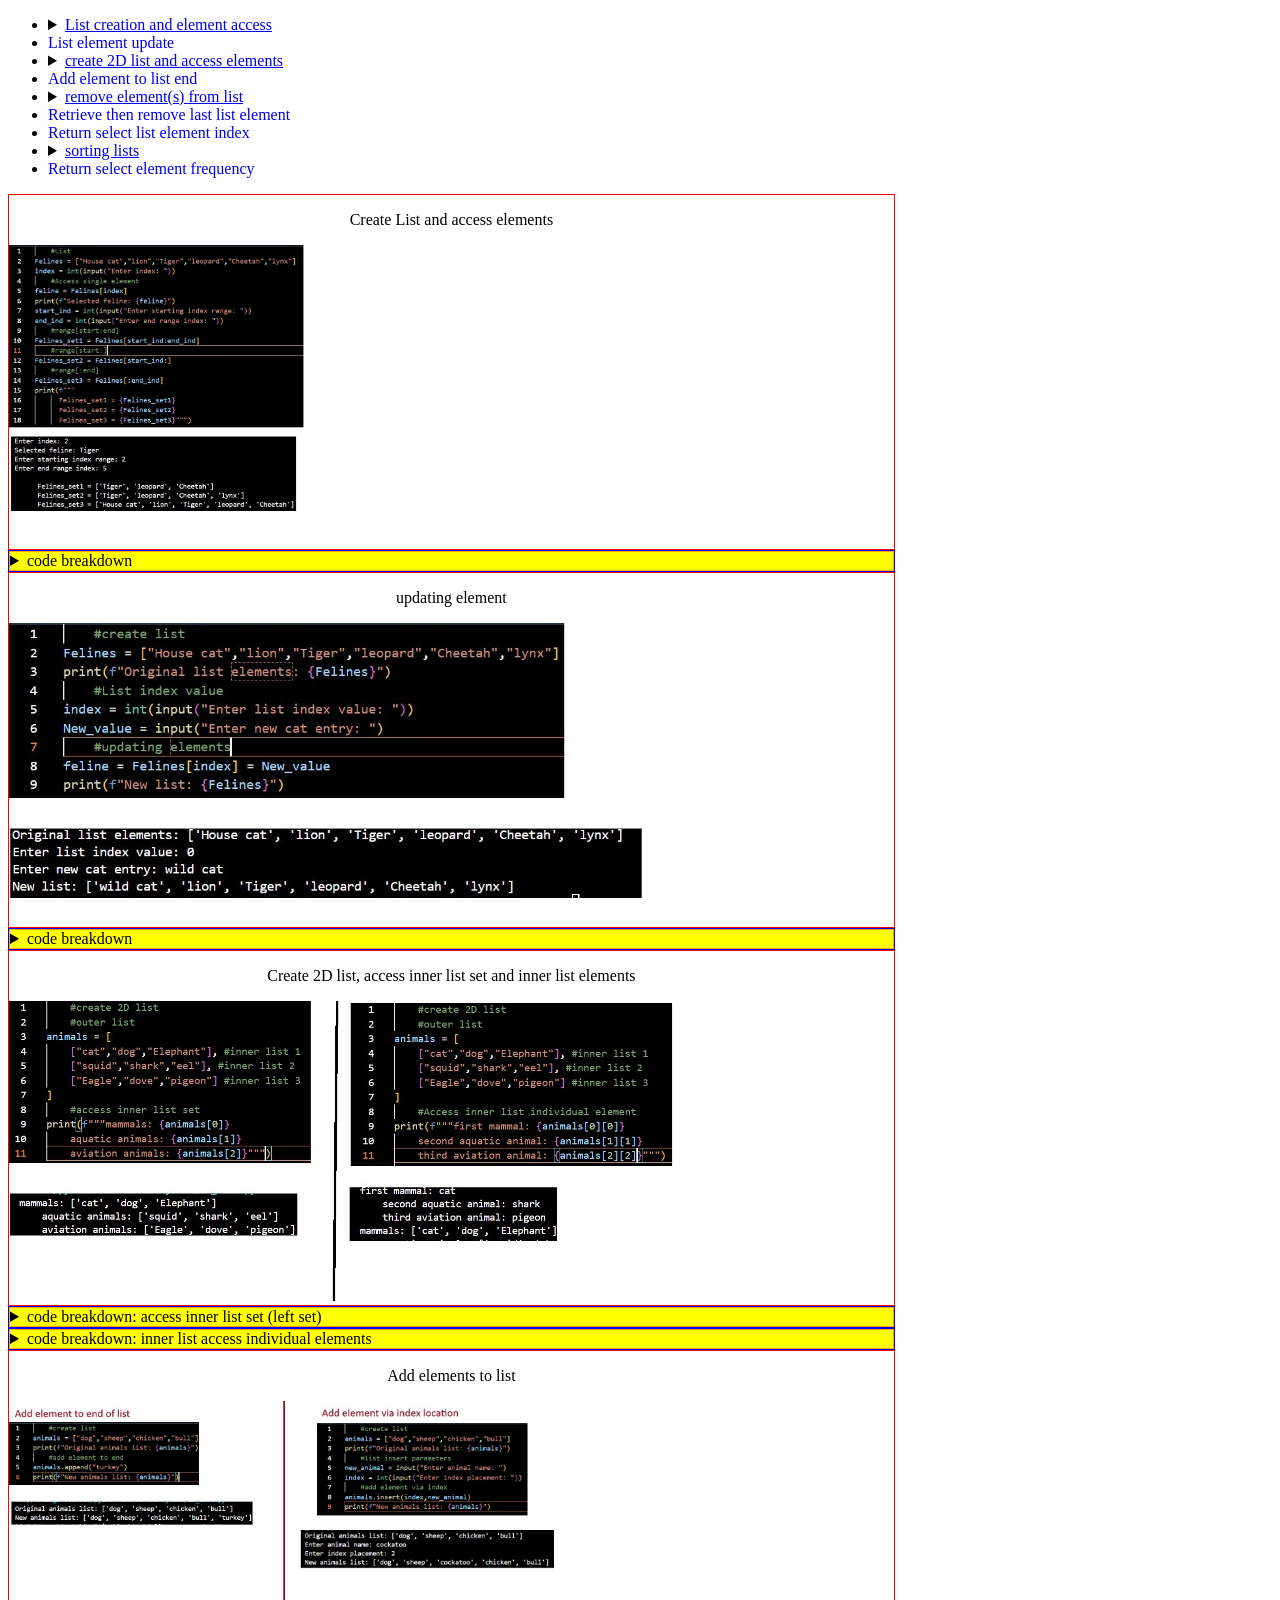
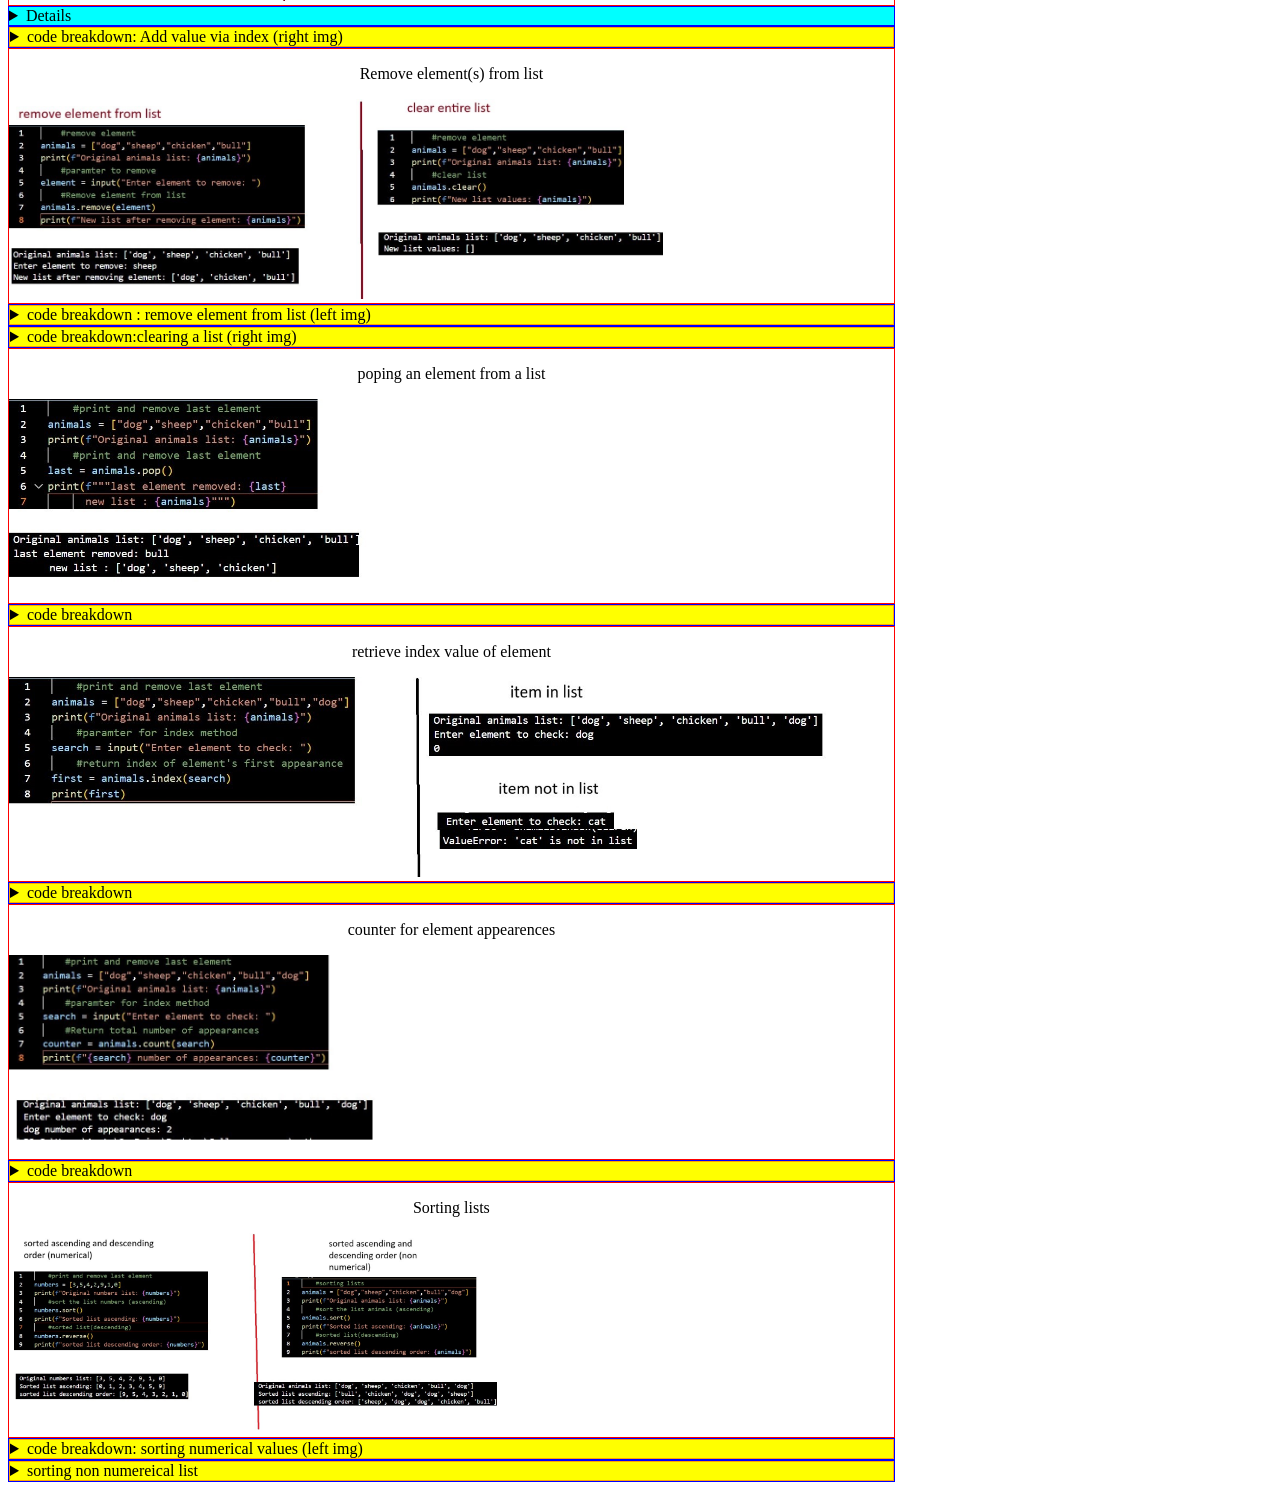
<file: Data_structures/Lists.html>
<!DOCTYPE html>
<head>
    <link rel="stylesheet" href="../../bubble.css">
    <link rel="stylesheet" href="../../cell_layout.css">
    <style>
        /*.code : syntax frame
        .note : summary highlight
        .breakdown : detail frame
        .syntax : general syntax frame
        .layout : syntax description frame
        .extra : standout notes
        .mid : syntax frame heading
        .info : rule frame
        data-tip*/
    </style>
</head>
<body>
    <ul>
        <li><details>
            <summary><a href="#list_1">List creation and element access</a></summary>
            <dl>
                <dt><span data-tip="-> list_name=[ ]">Creating a list</span></dt>
                <dt><span data-tip="list_name[index]">Access individual list element</span></dt>
                <dt><span data-tip="list_name[start_index : end_index]">Access list elements consecutive range</span></dt>
            </dl>
            </details></li>
        <li><a href="#list_2"><span data-tip="list_name[index] = new value">List element update</span></a></li>
        <li><details>
            <summary><a href="#list_3">create 2D list and access elements</a></summary>
            <dl>
                <dt><span data-tip="list_name = [ [list1],[list2]]">creating a 2D list</span></dt>
                <dt><span data-tip="list_name[set index]">Access sub list</span></dt>
                <dt><span data-tip="list_name[set_index][element_index]]">Access sub list element(s)</span></dt>
            </dl>
            </details></li>
        <li><a href="#list_4"><span data-tip="list_name.append(value)">Add element to list end</span></a></li>
        <li><details>
            <summary><a href="#list_5">remove element(s) from list</a></summary>
            <dl>
                <dt><span data-tip="list_name.remove(element)">List remove single element</span></dt>
                <dt><span data-tip="list_name.clear()">clear all list elements</span></dt>
            </dl>
            </details></li>
        <li><a href="#list_6"><span data-tip="list_name.pop()">Retrieve then remove last list element</span></a></li>
        <li><a href="#list_7"><span data-tip="list_name.index(value)">Return select list element index</span></a></li>
        <li><details>
            <summary><a href="#list_8">sorting lists</a></summary>
            <dl>
                <dt><span data-tip="list_name.sort()">sort list ascending order</span></dt>
                <dt><span data-tip="list_name.reverse()">sort list descending order</span></dt>
            </dl>
            </details>
        <li><a href="#list_9"><span data-tip="list_name.count(element)">Return select element frequency</span></a></li>
        </ul>

<!--List creation and access-->
    <div id="list_1" class="code">
        <p class="mid">Create List and access elements</p>
        <img src="img/list_creation + access_element.jpg" height="300">
    </div>
    <details class="breakdown">
        <summary class="note">code breakdown</summary>
        <dl>
            <dt class="syntax">Create List :list_var = [elements] <br>
                access single element: list_var[index] <br>
                access range of elements: list_var[start:end]
                </dt>
                <dd class="layout">list_var: name of the variable that contains the list <br>
                    elements: the contents that are being stored in the list <br>
                    start : index of the first element in the range (inclusive) <br>
                    end : Last element in the range (exclusive)</dd>
            <dt>Line 2: List creation</dt>
                <dd>creates a list, which can store a series of elements into a single variable</dd>
            <dt>Line 5: Access individual elements of list</dt>
                <dd>Access a specific element from a list via the index</dd>
            <dt>Lines 10,12,14: Access a range of elements</dt>
                <dd>Line 10: Access a range of elements where the start anc end of the range are indicated</dd>
                <dd>Line 12: Access a range of elements where the start is at default and end is indicated</dd>
                <dd>Line 14: Access a range of elements where the start is indicated and the end is end of list</dd>
            <dt>Notes:
                <dd class="extra">1) A list can contain a mix of datatypes
                    2) A list can be editted
                    3) A blank list is created by leaving the section between the brackets blank
                </dd>
            </dt>
        </dl>
    </details>
<!--Update elements-->
    <div id="list_2" class="code">
        <p class="mid">updating element</p>
        <img src="img/list_update_element.jpg" height="300">
    </div>
    <details class="breakdown">
        <summary class="note">code breakdown</summary>
        <dl>
            <dt class="syntax">update list: var_list[index] = new_value</dt>
                <dd class="layout">var_list : name of the variable that stores the list <br>
                    index : index value of where the targeted element is located<br>
                    new_value : The new element that is to be used </dd>
            <dt>Line 2: list initialiation</dt>
                <dd>create a list</dd>
            <dt>Line 8: update list</dt>
                <dd>select the old element via index and indicate the new value to take its place</dd>
        </dl>
    </details>
<!--2D list creation and access-->
    <div id="#list_3" class="code">
        <p class="mid">Create 2D list, access inner list set and inner list elements</p>
        <img src="img/2D_List_creation + access_inner_elements.jpg" height="300">
    </div>
    <details class="breakdown">
        <summary class="note">code breakdown: access inner list set (left set)</summary>
        <dl>
            <dt class="syntax">create 2D list: list_var = [ [inner_list 1], [inner_list n]] <br>
                access inner list set: list_var[inner_list_index]</dt>
                <dd class="layout">list_var : variable name that stores the 2D list <br>
                __list_var[ [ ], [ ] ] : The outer bracket represents the outer list (list that contains all the inner list <br>
                ____inner brackets: Each inner bracket represents individual inner lists seperated by commas<br>
                inner_list_index : the index in which the inner list is located</dd>
            <dt>Lines 3-7: 2D list creation
                <dd>Constructs the 2D list</dd>
            <dt>Lines 9-11: Access inner list sets</dt>
                <dd>Access each inner list set</dd>
            </dt>
        </dl>
    </details>
    <details class="breakdown">
        <summary class="note">code breakdown: inner list access individual elements</summary>
        <dl>
            <dt class="syntax">access individual element: List_var[inner index set][inner_element[index]</dt>
                <dd class="layout">inner_index_set: The index of the location of the inner list <br>
                    inner_element_index: index of the location of the inner element</dd>
            <dt>Line 9-11 : retrieve inner element</dt>
                <dd>Retrieve one element from each inner list from the 2D list</dd>
        </dl>
    </details>
<!--Add element to list-->
    <div id="list_4" class="code">
        <p class="mid">Add elements to list</p>
        <img src="img/Add_elements_to_list.jpg" height="200">
    </div>
    <details class="breakdown">
        <summay class="note">code breakdown: Add element to end of list(left img)</summay>
        <dl>
            <dt class="syntax">Add to end of list: list_var.append(value)</dt>
                <dd class="layout">list_var : variable that contains the list <br>
                    .append : method to add an element to the end of the list <br>
                    value : element that is to be added to the list</dd>
            <dt>Line 2: create list</dt>
            <dt>Line 5: append value</dt>
                <dd>Adds a value to the end of the list</dd>
        </dl>
    </details>
    <details class="breakdown">
        <summary class="note">code breakdown: Add value via index (right img)</summary>
        <dl>
            <dt class="syntax">Add element via index: list_var.insert(index,element)</dt>
                <dd class="layout">.insert : Method to add an element via index <br>
                    index : Indicates the position (index) where the new element is going to be placed at <br>
                    element : New element/value being added to the list</dd>
            <dt>Lines 5-6 : insert parameters</dt>
                <dd>These are the parameters that need to be entered into the .insert method to add an element</dd>
            <dt> Line 8: Insert element</dt>
                <dd>Uses the insert method to add a new element into the list <br>
                <span style="color:red">When inserting an element it adds an element to the indicated index and pushes all elements
                    after it up by one so no old elements are removed during this proccess</span></dd>
        </dl>
    </details>
<!--Remove elements from list-->
    <div id="list_5" class="code">
        <p class="mid">Remove element(s) from list</p>
        <img src="img/remove_element(s)_from_list.jpg" height="200">
    </div>
    <details class="breakdown">
        <summary class="note">code breakdown : remove element from list (left img)</summary>
        <dl>
            <dt class="syntax">remove element: list_var.remove(element)</dt>
                <dd class="layout">list_var : variable that contains the list <br>
                    .remove : method to remove an element by name <br>
                    element : The value to be removed from the list</dd>
            <dt> Line 2: Create list</dt>
            <dt>Line 5: remove parameter</dt>
                <dd>This is the parameter used when removing the element from the list</dd>
            <dt>Line 7: Remove element</dt>
        </dl>
    </details>
    <details class="breakdown">
        <summary class="note">code breakdown:clearing a list (right img) </summary>
        <dl>
            <dt>Line 5: clear list</dt>
        </dl>
    </details>
<!--pop an element-->
    <div id="list_6"class="code">
        <p class="mid">poping an element from a list</p>
        <img src="img/list_pop.jpg" height="200">
    </div>
    <details class="breakdown">
        <summary class="note">code breakdown</summary>
        <dl>
            <dt class="syntax">pop element: var.pop(index)</dt>
                <dd class="layout">var : variable that contains the list <br>
                    .pop : method to remove the last element from the list <br>
                    index : index of the element to be removed</dd>
                <dd class="extra">If the index is left blank it will fall back to the default which is
                    the last element of the list
                </dd>
            <dt>line 2: Create list</dt>
            <dt>line 5: remove element</dt>
                <dd>The last element is removed from the list and removed element is stored in the variable</dd>
            <dt class="extra">pop is a good method when wanting to use the last element of the list before removing it</dt>
        </dl>
    </details>
<!--search for element through list-->
    <div id="list_7" class="code">
        <p class="mid">retrieve index value of element</p>
        <img src="img/list_index_method.jpg" height="200">
    </div>
    <details class="breakdown">
        <summary class="note">code breakdown</summary>
        <dl>
            <dt class="syntax">first appearance index: list_var.index(value)</dt>
                <dd class="layout">list_var : Variable that contains the list <br>
                    .index: method to return the index of the element's first appearance and return the index location <br>
                    element: The value to be searched</dd>
            <dt>Line 2: create list</dt>
            <dt>Line 4: .index parameter</dt>
                <dd>This is the input for the parameter used in the .index function to search the list</dd>
            <dt>Line 7: Search and return index location</dt>
                <dd>If search value exist then it will return the index location of the value</dd>
                <dd>If value does not exist in list then it will return an error</dd>
        </dl>
    </details>
    <div id="list_9" class="code">
        <p class="mid">counter for element appearences</p>
        <img src="img/list_counter.jpg" height="200">
    </div>
    <details class="breakdown">
        <summary class="note">code breakdown</summary>
        <dl>
            <dt class="syntax">element counter: list_var.count(element)</dt>
                <dd class="layout">list_var : variable that contains the list to be used <br>
                    .count : Method that counts the number of times an element appears in a list <br>
                    element : value to be searched in the list</dd>
            <dt> Line 2: list creation</dt>
            <dt>Line 5: .index parameter</dt>
                <dd>This is the parameter needed for the count method</dd>
            <dt>Line 7: counter</dt>
                <dd>This counts and returns the number of times the indicated parameter appears in the list</dd>
        </dl>
    </details>
    <div id="list_8" class="code">
        <p class="mid">Sorting lists</p>
        <img src="img/sorting_lists.jpg" height="200">
    </div>
    <details class="breakdown">
        <summary class="note">code breakdown: sorting numerical values (left img)</summary>
        <dl>
            <dt class="syntax">sort list ascending: lis_var.sort()<br>
                sort list descending: list_var.reverse()</dt>
                <dd class="layout">list_var : variable that contains the list to be sorted <br>
                    .sort() : method to sort the list in ascending order <br>
                    .reverse() : Method to sort the list in descending order</dd>
            <dt>line 2: create list</dt>
            <dt>Line 5: sort list</dt>
                <dd>This sorts the list in ascending order</dd>
            <dt>Line 8: sort list</dt>
                <dd>This sorts the list in descending order <br>
                <span style="color:red">*In order to sort in descending order the list must be sorted in ascending 
                    order via .sort() method, else the list will remain unsorted</span></dd>
        </dl>
    </details>
    <details class="breakdown">
        <summary class="note">sorting non numereical list</summary>
        If list is in alphabetical the list will be sorted based on the alphabet stated in the right 
        img 
    </details>
</body>
</file>
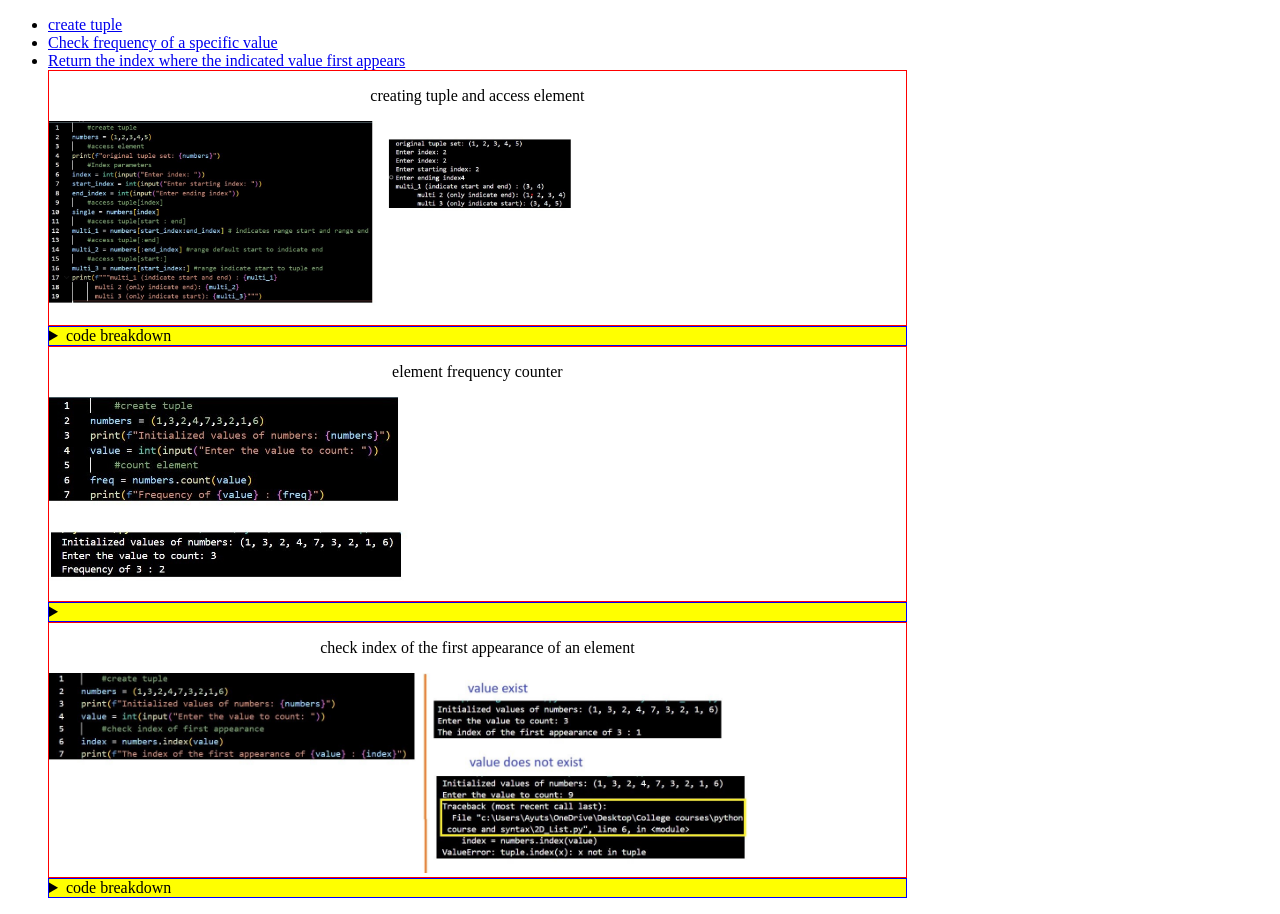
<file: Data_structures/tuples.html>
<!DOCTYPE html>
<head>
    <style>
        .code {width:70%;
            border:1px red solid;
            }
        .note {background-color:yellow;}
        .breakdown {border:1px solid blue;
            background-color:aqua;
            width:70%;}
        .syntax {color:blueviolet;}
        .layout {color:darkred}
        .extra {background-color:black;
            color:azure;}
        .mid {text-align:center;}
    </style>
</head>
<body>
    <ul>
        <li><a href="#tuple_1">create tuple</a></li>
        <li><a href="#tuple_2">Check frequency of a specific value</a></li>
        <li><a href="#tuple_3">Return the index where the indicated value first appears</a></li>
    </li>
<!--create tuple and access elements-->
    <div id="tuple_1" class="code">
        <p class="mid">creating tuple and access element</p>
        <img src="img/create_access_tuple.jpg" height="200">
    </div>
    <details class="breakdown">
        <summary class="note">code breakdown</summary>
        <dl>
            <dt class="syntax">create tuple: tup_var = (elements) <br>
                access elements: tup_var[index] <br>
                access range of elements: tup_var[start:end]</dt>
                <dd class="layout">tup_var : variable that contains the tuple <br>
                    elements : values that are stored in the tuple <br>
                    start : starting value in the range <br>
                    end: ending value in the range</dd>
            <dt>Line 2: Create tuple</dt>
            <dt>Line 10: return single tuple</dt>
            <dt>Lines 12,14,16: Return range of tuples</dt>
                <dd>Returns a range of tuples. If the start or end parameter is left blank, it will default
                    to the range's default start or the lenght of the tuple
                </dd>
            <dt>Extra:
                <dd class="extra">1) tuples are immutable so their values cannot be changed <br>
                    2)user cannot add or remove elements from the tuple</dd>
            </dt>
        </dl>
    </details>
<!--element frequency counter-->
    <div id="tuple_2" class="code">
        <p class="mid">element frequency counter</p>
        <img src="img/tuple_freq_counter.jpg" height="200">
    </div>
    <details class="breakdown">
        <summary class="note"></summary>
        <dl>
            <dt class="sybtax">count frequency: tup_var.count[element]</dt>
                <dd class="layout">tup_var : variable that contains the tuple <br>
                    .count : method that counts the number of appearances of an indicated element <br>
                    element : a value one wishes to see the number of appearances in the tuple</dd>
        </dl>
    </details>
<!--check index of first appearance-->
    <div id="tuple_3" class="code">
        <p class="mid">check index of the first appearance of an element</p>
        <img src="img/tuple_element_first_appearance_index.jpg" height="200">
    </div>
    <details class="breakdown">
        <summary class="note">code breakdown</summary>
        <dl>
            <dt class="syntax">first appearance index: tup_var.index[element]</dt>
                <dd class="layout">tup_var : variable that contains the tuple <br>
                    .index : method that returns the index of the first appearance of the indicated element <br>
                    element: Value to check to see where the index of the first appearance exist</dd>
            <dt> line 2: create tuple</dt>
            <dt> line 6: check first appearance index </dt>
                <dd>If value exists it will return the index of the first appearance and terminate the search. <br>
                    If the value does not exist in the tuple it will return an error
                </dd>
        </dl>
    </details>
</body>
</file>
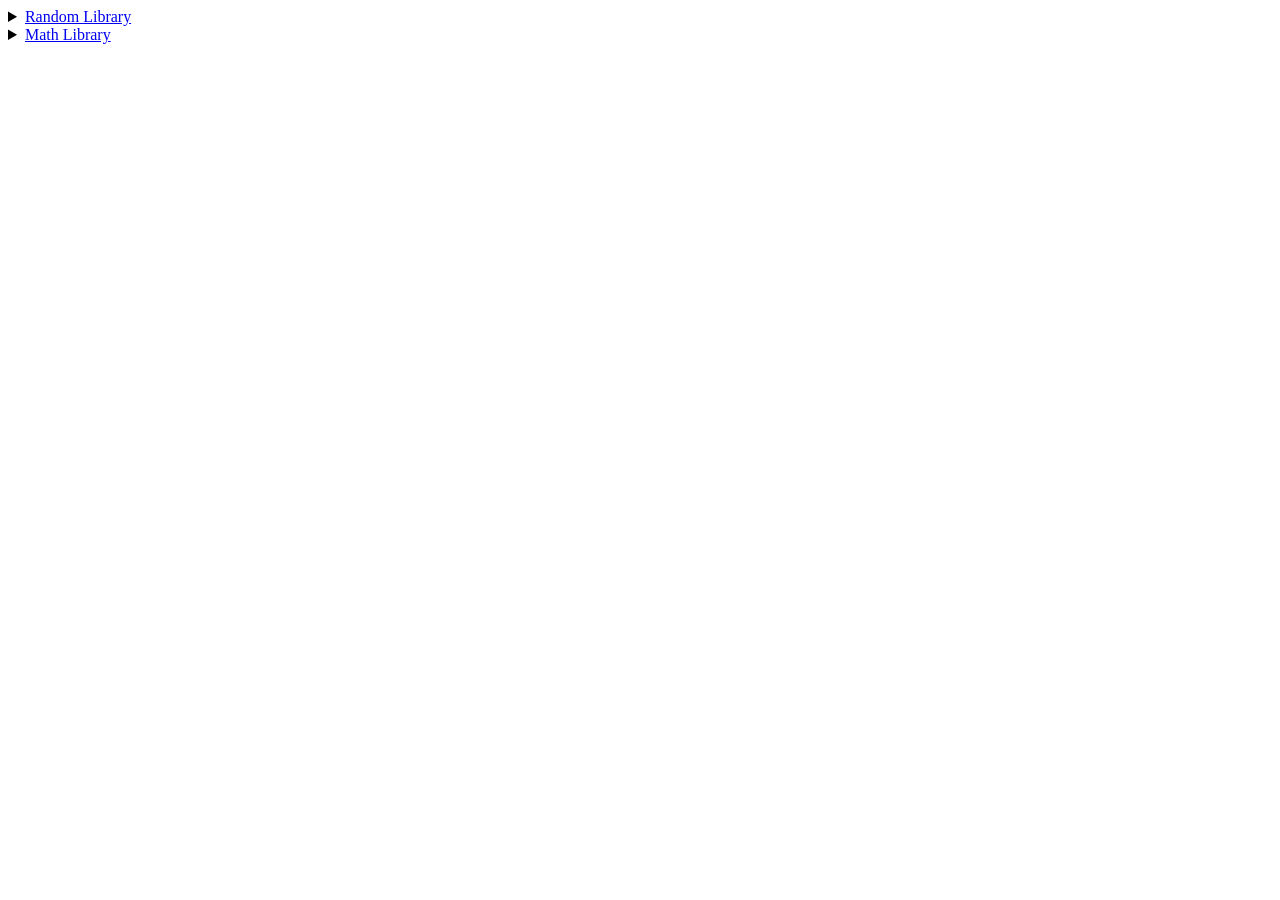
<file: python/Python_libraries_catalog.html>
<!DOCTYPE html>
<head>
    <title>Python libraries 1</title>
</head>
<body>
    <details>
        <summary><a href="python/random_library.html">Random Library</a></summary>
        <ul>
            <li>random.random()</li>
            <li>random.randint(upper,lowerr)</li>
            <li>random.randrange(start,stop,step)</li>
            <li>random.uniform(upper,lower)</li>
            <li>random.choice(list)</li>
            <li>random.sample(list,quantity)</li>
            <li>random.seed(value)</li>
        </ul>
    </details>
    <details>
        <summary><a href="python/math function.html">Math Library</a></summary>
    </details>

</body>
</file>
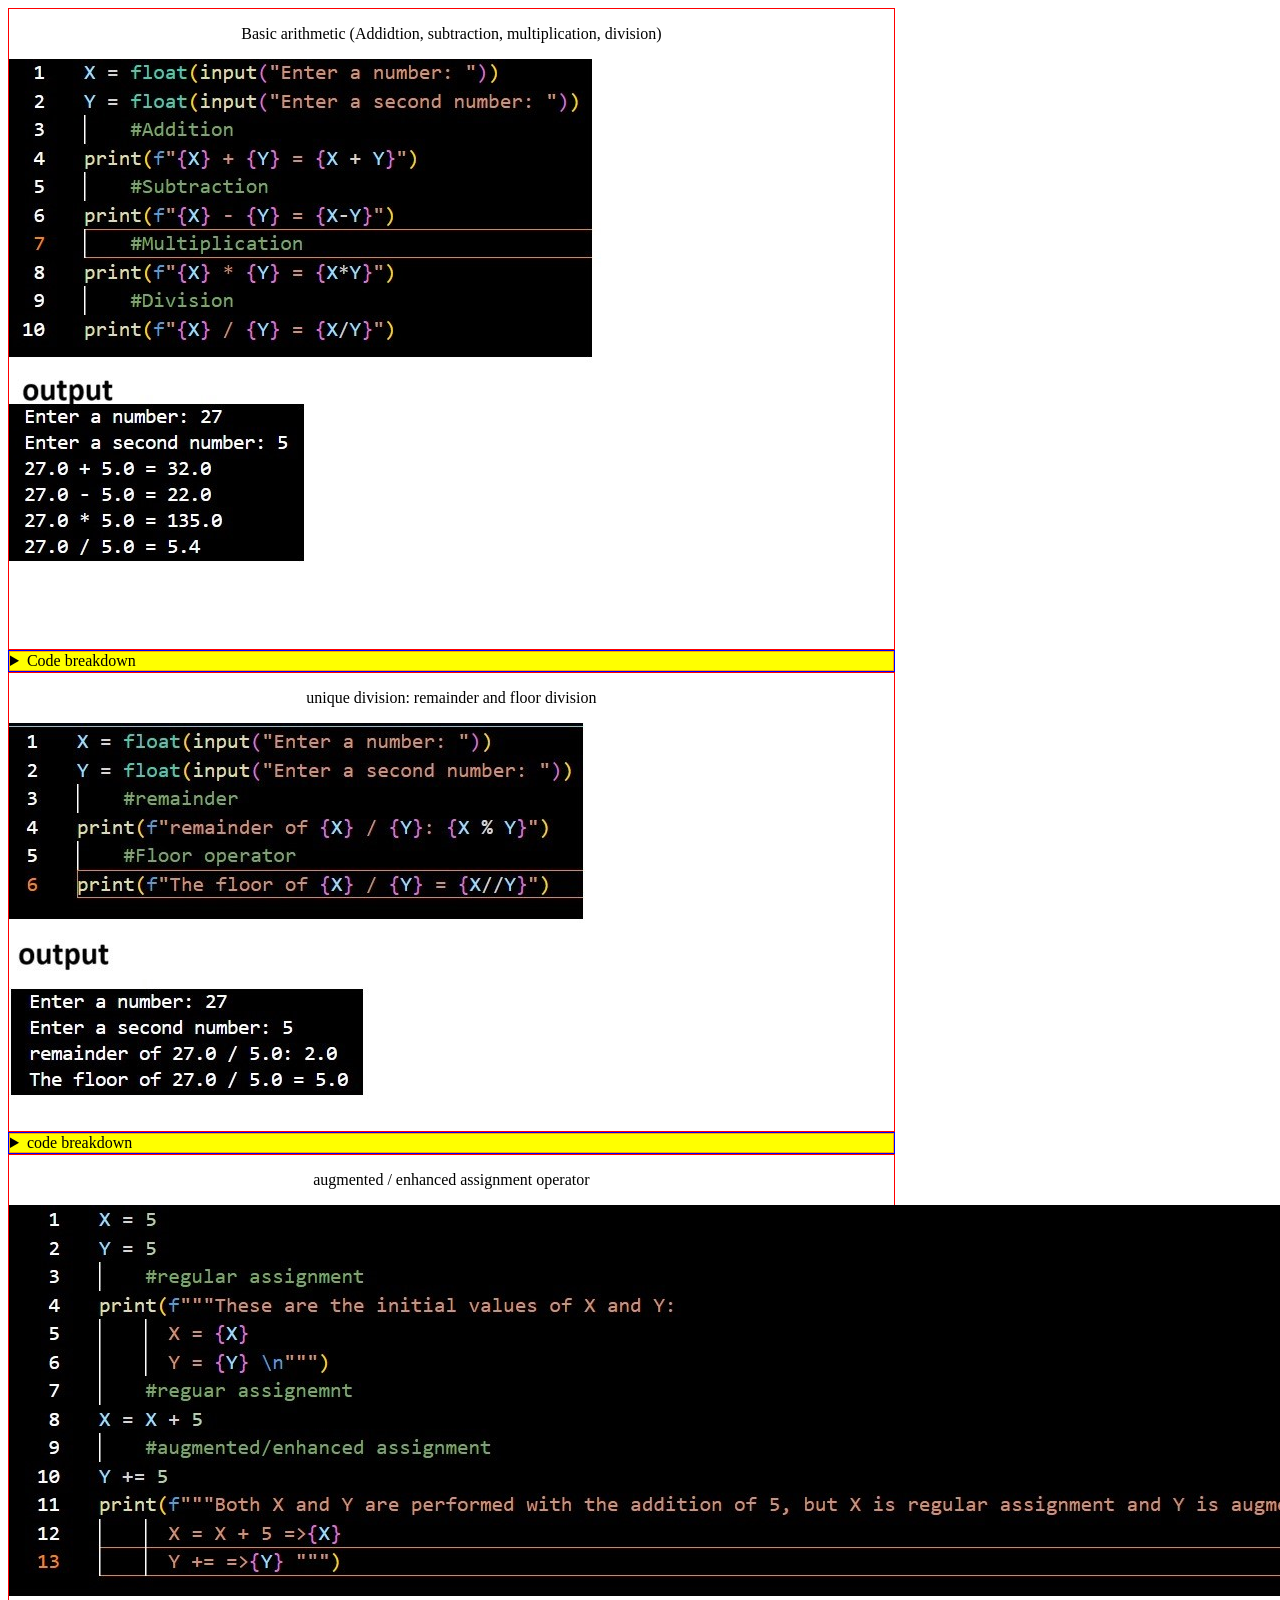
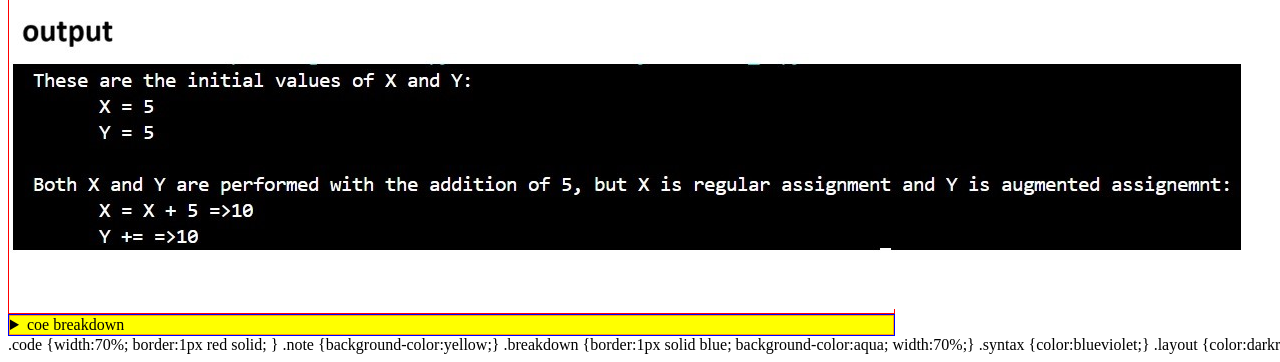
<file: python/Basics/Basic_Arithmetic.html>
<!DOCTYPE html>
<head>
    <link rel="stylesheet" href="../../bubble.css">
    <link rel="stylesheet" href="../../cell_layout.css">
    <style>


    </style>
</head>
<body>
    <div id = "Arith_1" class="code">
        <p class="mid">Basic arithmetic (Addidtion, subtraction, multiplication, division)</p>
        <img src="img/Basic_arithmetic.jpg" height="50%">
    </div>
    <details class="breakdown">
        <summary class="note">Code breakdown</summary>
        <dl>
            <dt class="syntax">format: num1 operand num2</dt>
                <dd class="layout">num1 and num2 : positions to enter numbers or variables that store a number <br>
                    operand : Any of the operation symbols or arithmetic operations</dd>
                <dt>Lines 4,6,8,10: Arithemtic operations</dt>
        </dl>
    </details>
    
    <div id = "Arith_2" class="code">
        <p class="mid">unique division: remainder and floor division</p>
        <img src="img/remainder_floor_division.jpg" height="50%">
    </div>
    <details class="breakdown">
        <summary class="note"> code breakdown</summary>
        <dl>
            <dt class="syntax">format: num1 // num2 <br>
                forat: num1 % num2</dt>
                <dd class="layout">// : Operator for floor division, this would return the whole number of the quotient <br>
                    % : operator for remainder, this would return the remainder of the quotient</dd>
        </dl>
    </details>

    <div id = "Arith_3" class="code">
        <p class="mid">augmented / enhanced assignment operator</p>
        <img src="img/augmented_enhanced assignemnt.jpg" height="50%">
    </div>
    <details class="breakdown">
        <summary class="note">coe breakdown</summary>
        <dl>
            <dt class="syntax">format: var operand= value</dt>
                <dd class="layout"> operand= : This is the format of the arithemtic opertaion followed by the equal sign</dd>
        </dl>
    </details>
</body>
        .code {width:70%;
            border:1px red solid;
            }
        .note {background-color:yellow;}
        .breakdown {border:1px solid blue;
            background-color:aqua;
            width:70%;}
        .syntax {color:blueviolet;}
        .layout {color:darkred}
</file>
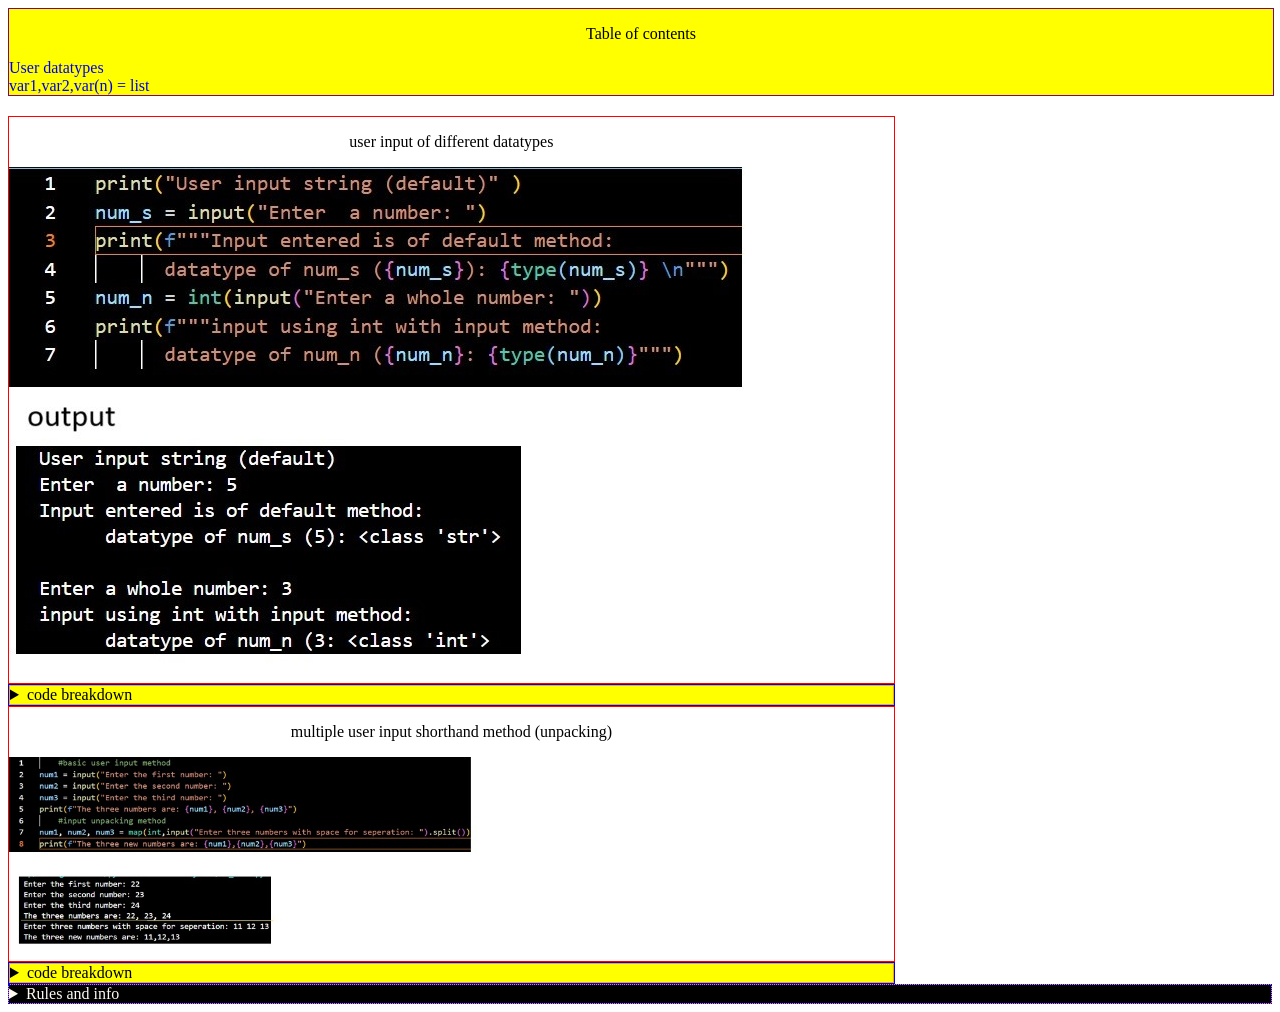
<file: python/Basics/user_input.html>
<!DOCTYPE html>
<head>
    <link rel="stylesheet" href="../../bubble.css">
    <link rel="stylesheet" href="../../cell_layout.css">

</head>
<body>
    <div class="table">
        <p class="mid">Table of contents</p>
        <a href="#input_1"><span data-tip="shows the basic datatypes for creating basic variables">User datatypes</span></a> <br>
        <a href="#input_2"><span data-tip="shorthand creating multiple variables for user input">var1,var2,var(n) = list</span></a>
    </div>
    <div id="input_1" class="code">
        <p class="mid">user input of different datatypes</p>
        <img src="img/input_variations.jpg" height="50%">
    </div>
    <details class="breakdown">
        <summary class="note">code breakdown</summary>
        <dl>
            <dt>Line 2: user input(default)</dt>
                <dd>Allows user to input data during execution. The default datatype of input is string</dd>
                <dd class="syntax">format: var = input("message ")</dd>
                <dd class="layout">var = variable containing the input <br>
                    message = this is the message that will be displayed before the input option</dd>
            <dt>Line 5: user input (data type specific</dt>
                <dd class="syntax"> format: var = dtype(input("message "))</dd>
                <dd class="layout">dtype = this is type conversion at input</dd>
                <dd>Allows user to enter an input where the datatype will be indicated at the beginning</dd>
        </dl>
    </details>

    <div id="input_2" class="code">
        <p class="mid">multiple user input shorthand method (unpacking)</p>
        <img src="img/user_input_unpacking_method.jpg" height="200">
    </div>
    <details class="breakdown">
        <summary class="note">code breakdown</summary>
        <dl>
            <dt class="syntax">user input unpacking: var1,var2,varn = map(datatype,input("message: ").split("delimiter"))</dt>
                <dd class="layout">var1,var2,varn : These are the variables that are suppose to store the inputs <br>
                    map : This ensures that the following function is applied to each value or variable in this case <br>
                    datatype: this converts the input to the desired datatype as input default datatype is string <br>
                    input : Allows the user to enter a value during the code execution <br>
                    .split() : This method divides a string based on the entered delimiter. The default delimiter is by whitespace <br>
                    delimiter : This determines where the code will split the string. If no value is entered .split will divide the string by whitespace</dd>
            <dt>Lines 2-4: basic input</dt>
                <dd>This is the normal way to enter using inputs for variables</dd>
            <dt>Line 7: multiple user input shorthand</dt>
                <dd>This allows the user to enter inputs for multiple variables at once</dd>
            <dt>Rules:
                <dd class="extra">1) The datatype for the inputs all have to be the same <br>
                    2) The number of inputs must match the number of variables</dd>
            </dt>
        </dl>
    </details>
    <details class="info">
        <summary class="nested">Rules and info</summary>
        <dl>
            <dt>Rules</dt>
                <dd>1) The number of variables should match the number of input values</dd>
            <dt></dt>
        </dl>
    </details>
</file>
<file: bubble.css>
body {overflow-x:auto;
    white-space:nowrap;}
.category {width:500px;
    border:solid,red,1px;
    margin-right: 10px;
    display:inline-block;
    vertical-align:top;}
[data-tip] {
    position : relative;
    display: inline-block;
    cursor: pointer;
}
[data-tip]::after {
    content: attr(data-tip);
    position: absolute;
    left:300%;
    top:100%;
    transform: translateX(-50%);
    background: black;
    color: white;
    padding: 6px 10px;
    border-radius: 5px;
    white-space: nowrap;
    max-width: 90vw;
    overflow-wrap: break-word;
    box-sizing:border-box;
    opacity: 0;
    pointer-events: none;
    transition: opacity 0.3s;
    z-index: 100;
}
[data-tip]:hover::after {
    opacity: 1;
}
</file>
<file: cell_layout_2.css>
.code {width: 2500px;;
    border:1px red solid;
    overflow-x: scroll;
    }
.flex_row {display: flex;
    flex-direction: row;
    border:1px solid blue;
    overflow-x: scroll;
    margin: 5px;}
.spacing {margin-left: 10px;
    margin-right: 10px;
    padding-left: 10px;
    padding-right: 10px;
    border: blue dashed 2px}

.note {background-color:yellow;
    border:1px solid orange;}
.breakdown {border:1px solid blue;
    background-color:aqua;
    width:70%;}
.syntax {color:blueviolet;}
.layout {color:darkred}
.extra {background-color:black;
    color:azure;}
.mid {text-align:center;}
.info {background-color:lightcoral;
    border: 1px dotted blue;
    color:darkmagenta}
.cell {background-color: lightcoral}
.nest {width:70%;
border: 1px solid green;
background-color:lightskyblue}
.nested {background-color:black;
color:floralwhite}
.table {border:1px solid purple;
    width:100%;
    background-color:yellow;
    margin-bottom:20px;}
.info2 {background-color:beige;
border: 1px solid, yellow;
margin:3px;}
.L_gap {margin-bottom: 10px;}
</file>
<file: cell_layout.css>
.code {width:70%;
    border:1px red solid;
    }
.note {background-color:yellow;
    border:1px solid orange;}
.breakdown {border:1px solid blue;
    background-color:aqua;
    width:70%;}
.syntax {color:blueviolet;}
.layout {color:darkred}
.extra {background-color:black;
    color:azure;}
.mid {text-align:center;}
.info {background-color:lightcoral;
    border: 1px dotted blue;
    color:darkmagenta}
.cell {background-color: lightcoral}
.nest {width:70%;
border: 1px solid green;
background-color:lightskyblue}
.nested {background-color:black;
color:floralwhite}
.table {border:1px solid purple;
    width:100%;
    background-color:yellow;
    margin-bottom:20px;}
.info2 {background-color:beige;
border: 1px solid, yellow;
margin:3px;}
</file>
